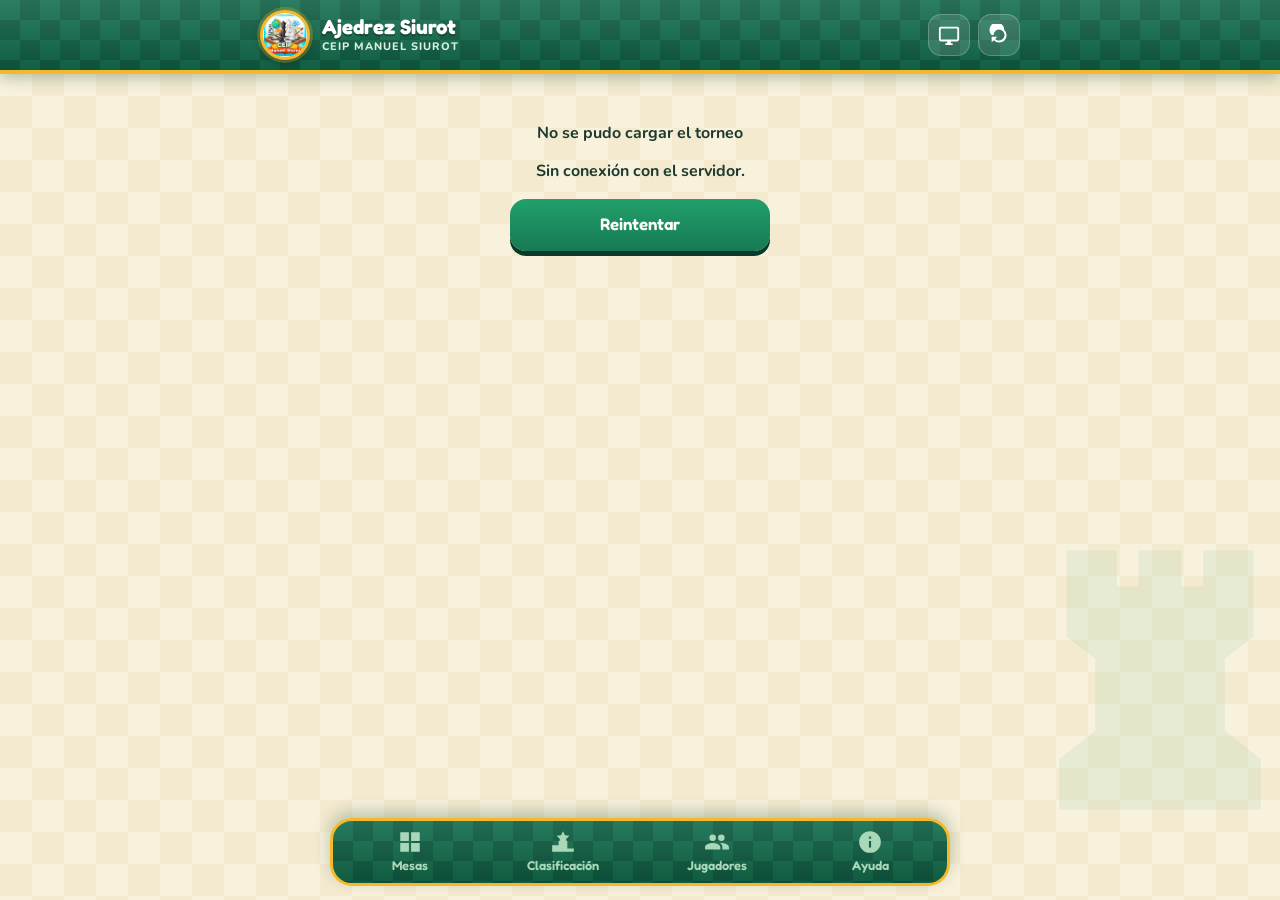
<file: index.html>
<!DOCTYPE html>
<html lang="es">
<head>
<meta charset="UTF-8">
<meta name="viewport" content="width=device-width, initial-scale=1, viewport-fit=cover">
<title>Torneo de ajedrez · CEIP Manuel Siurot</title>
<meta name="description" content="Sigue en directo el torneo de ajedrez del CEIP Manuel Siurot: mesas, resultados y clasificación.">
<meta name="theme-color" content="#0f5a40">
<link rel="manifest" href="manifest.json">
<link rel="icon" type="image/png" href="iconos/favicon.png">
<link rel="apple-touch-icon" href="iconos/icon-180.png">
<meta name="apple-mobile-web-app-capable" content="yes">
<meta name="mobile-web-app-capable" content="yes">
<meta name="apple-mobile-web-app-title" content="Ajedrez Siurot">
<link rel="stylesheet" href="estilo.css">
<style>
  .error-caja { text-align: center; padding: 30px 10px; }
  .anterior { display: flex; align-items: center; gap: 10px; background: var(--crema); border: 2px dashed var(--oro-osc); border-radius: 16px; padding: 10px 14px; margin: 0 0 14px; font-weight: 800; }
  .anterior a { margin-left: auto; color: var(--v2); font-family: var(--titulo); font-weight: 700; }
</style>
</head>
<body>

<header class="cab">
  <div class="cab-fila">
    <img src="iconos/icon-192.png" alt="Logotipo del CEIP Manuel Siurot" width="50" height="50">
    <div>
      <h1>Ajedrez Siurot</h1>
      <p>CEIP Manuel Siurot</p>
    </div>
    <div class="cab-acc">
      <a class="btn-ico" id="btn-tv" href="pantalla.html" aria-label="Abrir en pantalla grande" title="Pantalla grande"></a>
      <button class="btn-ico" id="btn-recargar" aria-label="Actualizar datos"></button>
      <button class="btn-ico" data-instalar hidden aria-label="Instalar la app"></button>
    </div>
  </div>
</header>

<main class="contenido" id="vista" aria-live="polite">
  <div class="cargando"><div class="peon-caja"></div>Cargando el torneo…</div>
</main>

<nav class="nav" aria-label="Secciones">
  <button data-tab="mesas"></button>
  <button data-tab="clasif"></button>
  <button data-tab="jugadores"></button>
  <button data-tab="info"></button>
</nav>

<script src="comun.js"></script>
<script>
(function () {
  'use strict';
  const { $, $$, esc, I } = Siurot;
  const S = Siurot;

  let db = null, tab = 'mesas', ronda = 0, busca = '', sigue = 0, offline = false, ultimaCarga = 0, primera = true;
  try { sigue = parseInt(localStorage.getItem('siurot_sigue') || '0', 10) || 0; } catch (e) { sigue = 0; }

  const norm = (s) => String(s).toLowerCase().normalize('NFD').replace(/[̀-ͯ]/g, '');
  const por = () => S.jugadoresPorId(db);

  // iconos fijos
  $('#btn-recargar').innerHTML = I.recargar;
  $('#btn-tv').innerHTML = I.tv;
  const MODO_ARCHIVO = /[?&]archivo=(\d+)/.exec(location.search);
  let hist = null, clasifModo = 'general';
  $('[data-instalar]').innerHTML = I.instalar;
  const etiquetas = { mesas: ['Mesas', I.mesas], clasif: ['Clasificación', I.podio], jugadores: ['Jugadores', I.gente], info: ['Ayuda', I.info] };
  $$('.nav button').forEach((b) => { const e = etiquetas[b.dataset.tab]; b.innerHTML = e[1] + '<span>' + e[0] + '</span>'; });
  $('.peon-caja').innerHTML = I.peon.replace('<svg', '<svg class="peon"');

  // ---------- Vistas ----------
  function aviso() {
    const lineas = [];
    let cls = '', icono = I.campana, titulo = '';
    if (db.finished) {
      const ganador = S.ordenados(db)[0];
      cls = 'fin'; icono = I.corona; titulo = '¡Torneo terminado!';
      lineas.push(`Campeón o campeona: <b>${esc(ganador.name)}</b> con ${S.pts(ganador.points)} puntos.`);
    } else if (db.started) {
      const r = db.currentRound;
      if (db.roundDone) {
        titulo = `Próxima ronda: la ${r + 1}`;
        lineas.push(db.fechas[r + 1] ? `Se juega el <b>${S.fecha(db.fechas[r + 1])}</b>.` : 'La fecha se avisará pronto.');
      } else {
        titulo = `Ronda ${r} en juego`;
        if (db.fechas[r]) lineas.push(`Día de juego: <b>${S.fecha(db.fechas[r])}</b>.`);
        if (db.fechas[r + 1] && r < db.totalRondas) lineas.push(`Siguiente ronda: ${S.fecha(db.fechas[r + 1])}.`);
      }
    }
    if (db.aviso) lineas.push(esc(db.aviso));
    if (!titulo && !lineas.length) return '';
    return `<div class="aviso ${cls}">${icono}<div>${titulo ? `<b>${titulo}</b>` : ''}${lineas.map((l) => `<span>${l}</span>`).join('')}</div></div>`;
  }

  function hero() {
    const r = ronda || db.currentRound;
    const estado = db.finished ? '¡Torneo terminado!' : db.roundDone ? `Ronda ${db.currentRound} completada` : `Se está jugando la ronda ${db.currentRound}`;
    return `<section class="hero"><h2>${esc(db.nombre)}</h2><p>${estado}</p>
      <div class="pills"><span class="pill oro">Ronda ${r} de ${db.totalRondas}</span><span class="pill">${db.players.length} jugadores</span>${db.fechas[r] ? `<span class="pill">${I.cal} ${S.fecha(db.fechas[r])}</span>` : ''}</div>
      <div class="escena">${S.escena()}</div></section>`;
  }

  function vistaMesas() {
    if (!db.started) return vacio('El torneo aún no ha empezado', 'Cuando salgan las primeras mesas las verás aquí.');
    if (!ronda || ronda > db.currentRound) ronda = db.currentRound;
    const p = por();
    let ms = S.partidasRonda(db, ronda);
    const q = norm(busca.trim());
    if (q) ms = ms.filter((m) => [m.player1Id, m.player2Id].some((id) => p[id] && norm(p[id].name).includes(q)));
    let h = hero() + aviso();
    if (sigue && p[sigue]) {
      const m = S.partidasRonda(db, ronda).find((x) => x.player1Id === sigue || x.player2Id === sigue);
      if (m) {
        if (m.player2Id === -1) h += `<div class="mi-partida"><b>${esc(p[sigue].name)}</b><span>Esta ronda descansas y sumas 1 punto.</span></div>`;
        else if (m.player2Id < 0) h += `<div class="mi-partida"><b>${esc(p[sigue].name)}</b><span>Esta ronda no juegas (ausente).</span></div>`;
        else {
          const blancas = m.player1Id === sigue, rival = p[blancas ? m.player2Id : m.player1Id];
          h += `<div class="mi-partida"><b>Mesa ${m.table}</b><span>${esc(p[sigue].name)} juega con ${blancas ? 'blancas' : 'negras'} contra ${esc(rival ? rival.name : '?')}.</span></div>`;
        }
      }
    }
    h += S.pasosHtml(db, ronda);
    h += `<div class="buscar">${I.lupa}<label class="sr" for="q">Buscar tu nombre</label><input id="q" type="search" placeholder="Busca tu nombre para ver tu mesa" value="${esc(busca)}" autocomplete="off"></div>`;
    if (!ms.length) h += `<div class="vacio"><b>Nadie con ese nombre</b>Prueba con otra parte del nombre.</div>`;
    else h += `<div class="lista-mesas">${ms.map((m) => S.mesaHtml(m, p, { sigue })).join('')}</div>`;
    h += `<p class="hora-act">Actualizado ${S.hace(db.updated || ultimaCarga)}${offline ? ' · sin conexión, mostrando la última copia' : ''}</p>`;
    return h;
  }

  function vistaClasif() {
    if (!db.started) return vacio('Todavía no hay clasificación', 'Aparecerá cuando se jueguen las primeras partidas.');
    const seg = [['general', 'General'], ['curso', 'Por curso'], ['clase', 'Por clase'], ['cruzado', 'Cuadro']];
    let h = aviso() + (db.finished ? '' : `<p class="nota" style="margin:0 4px 12px">Clasificación provisional tras ${db.currentRound - (db.roundDone ? 0 : 1)} de ${db.totalRondas} rondas.</p>`);
    h += `<div class="seg" role="group" aria-label="Tipo de clasificación">${seg.map((x) => `<button data-seg="${x[0]}" aria-pressed="${clasifModo === x[0]}">${x[1]}</button>`).join('')}</div>`;
    if (clasifModo === 'general') h += S.clasificacionHtml(db, { sigue }) + S.notaDesempate(db);
    else if (clasifModo === 'cruzado') h += S.cruzadoHtml(db);
    else h += S.categoriasHtml(db, clasifModo, { sigue });
    return h;
  }

  function vistaJugadores() {
    if (!db.players.length) return vacio('No hay jugadores todavía', 'Cuando empiece el torneo aparecerán aquí.');
    const q = norm(busca.trim());
    let lista = db.players.slice().sort((a, b) => a.name.localeCompare(b.name, 'es'));
    if (q) lista = lista.filter((p) => norm(p.name).includes(q));
    let h = `<div class="buscar">${I.lupa}<label class="sr" for="q">Buscar jugador</label><input id="q" type="search" placeholder="Buscar jugador" value="${esc(busca)}" autocomplete="off"></div>`;
    if (!lista.length) return h + `<div class="vacio"><b>Nadie con ese nombre</b>Prueba con otra parte del nombre.</div>`;
    let letra = '';
    lista.forEach((p) => {
      const l = norm(p.name).charAt(0).toUpperCase();
      if (l !== letra) { letra = l; h += `<div class="az"><h3>${l}</h3></div>`; }
      h += `<button class="fila-j ${sigue === p.id ? 'yo' : ''} ${p.retired ? 'ret' : ''}" data-act="jugador" data-id="${p.id}"><span class="pos num">${p.pos}</span><span class="n">${esc(p.name)}${p.retired ? '<small>retirado</small>' : ''}</span><span class="p num">${S.pts(p.points)}</span></button>`;
    });
    return h + `<p class="nota">El número de la izquierda es el puesto en la clasificación. Toca un nombre para ver sus partidas.</p>`;
  }

  function vistaInfo() {
    const seg = sigue && db && por()[sigue] ? `<p>Estás siguiendo a <b>${esc(por()[sigue].name)}</b>. <button class="btn sec peq" id="dejar" style="margin-top:8px">Dejar de seguir</button></p>` : '<p>Toca el nombre de un jugador y pulsa «Seguir» para ver siempre su mesa arriba. Solo se guarda en este dispositivo.</p>';
    const des = S.textoDes(db).map((t) => `<li>${t.charAt(0).toUpperCase() + t.slice(1)}.</li>`).join('');
    let ant = '<p class="ayuda">Cargando…</p>';
    if (hist) ant = hist.length ? `<ul class="lista-hist">${hist.map((x) => `<li><a href="?archivo=${x.n}">${I.corona}<span><b>${esc(x.nombre)}</b><small>${esc(x.fecha)} · ${esc(x.jugadores)} jugadores · ${esc(x.campeon)}</small></span></a></li>`).join('')}</ul>` : '<p class="ayuda">Todavía no hay torneos anteriores guardados.</p>';
    return `
      <details class="panel" open><summary>Cómo funciona</summary><ul>
        <li>Ganar vale 1 punto, empatar (tablas) ½ y perder 0.</li>
        <li>En cada ronda juegas contra alguien con casi los mismos puntos que tú.</li>
        <li>No se repiten rivales.</li>
        <li>Si somos un número impar, alguien descansa esa ronda y suma 1 punto. Nadie descansa dos veces.</li>
        <li>Si faltas un día, esa ronda cuenta 0 puntos y puedes seguir jugando las demás.</li>
      </ul></details>
      <details class="panel"><summary>Blancas y negras</summary>
        <div class="leyenda">${S.chip('B')} Blancas: salen primero</div>
        <div class="leyenda">${S.chip('N')} Negras</div>
        <p>Se reparten lo más justo posible y nadie juega tres veces seguidas con el mismo color.</p></details>
      <details class="panel"><summary>Si hay empate</summary>
        <p>Primero gana quien tiene más puntos. Si siguen empatados, se mira, por este orden:</p><ol style="padding-left:20px;margin:6px 0">${des}</ol></details>
      <details class="panel"><summary>Cuántas rondas se juegan</summary>
        <p>En un torneo suizo no hace falta jugar contra todos. Con ${db.players.length} jugadores, el criterio habitual de la FIDE es jugar al menos <b>${S.rondasFide(db.players.length)} rondas</b>: es lo mínimo para que pueda haber un único ganador con todos los puntos. Más rondas dan una clasificación más justa.</p></details>
      <details class="panel"><summary>Tu jugador</summary>${seg}</details>
      <details class="panel" id="p-ant"><summary>Torneos anteriores</summary>${ant}</details>
      <section class="panel"><h2>Pantalla grande</h2><p>Para proyectar las mesas y la clasificación en la pizarra o en el pasillo.</p>
        <a class="btn" href="pantalla.html" style="text-decoration:none">${I.tv} Abrir pantalla grande</a></section>
      <section class="panel"><h2>Instalar en el móvil</h2>
        <p>Añade el torneo a tu pantalla de inicio y ábrelo como una app.</p>
        <button class="btn" data-instalar hidden>${I.instalar} Instalar la app</button>
        <p data-ios hidden>En iPhone: pulsa el botón Compartir de Safari y elige <b>Añadir a pantalla de inicio</b>.</p>
      </section>`;
  }

  function vacio(t, s) { return `<div class="vacio">${I.peon}<b>${t}</b>${s}</div>`; }

  function pintar() {
    if (db) document.title = db.nombre + ' · CEIP Manuel Siurot';
    $$('.nav button').forEach((b) => b.setAttribute('aria-current', b.dataset.tab === tab ? 'page' : 'false'));
    const v = $('#vista');
    if (!db) return;
    const foco = document.activeElement && document.activeElement.id === 'q';
    const pos = foco ? document.activeElement.selectionStart : 0;
    v.innerHTML = (MODO_ARCHIVO ? `<div class="anterior">${I.carpeta.replace('<svg', '<svg width="22" height="22" fill="currentColor"')}<span>Torneo anterior (solo lectura)</span><a href="index.html">Ver el actual</a></div>` : '') + ({ mesas: vistaMesas, clasif: vistaClasif, jugadores: vistaJugadores, info: vistaInfo })[tab]();
    if (tab === 'info' && !hist && !cargandoHist) cargarHist();
    S.pintarInstalar();
    if (foco) { const q = $('#q'); if (q) { q.focus(); q.setSelectionRange(pos, pos); } }
  }

  let cargandoHist = false;
  async function cargarHist() {
    cargandoHist = true;
    try { hist = await S.api.historial(); } catch (e) { hist = []; }
    cargandoHist = false;
    if (tab === 'info') { const d = $('#p-ant'); const abierto = d && d.open; pintar(); const n = $('#p-ant'); if (n && abierto) n.open = true; }
  }

  function irA(t, desdeAtras) {
    if (t === tab) return;
    tab = t; busca = '';
    if (!desdeAtras) S.nav.pestana(t);
    pintar(); window.scrollTo(0, 0);
  }

  // ---------- Ficha de jugador ----------
  function abrirFicha(id) {
    const p = por()[id]; if (!p) return;
    const siguiendo = sigue === id;
    const caja = S.hoja(S.fichaHtml(db, p, `<div class="btns"><button class="btn ${siguiendo ? 'sec' : 'cinta'}" data-r="seguir">${siguiendo ? 'Dejar de seguir' : 'Seguir a este jugador'}</button><button class="btn sec" data-r="x">Cerrar</button></div>`));
    caja.addEventListener('click', (e) => {
      const b = e.target.closest('[data-r]'); if (!b) return;
      if (b.dataset.r === 'seguir') {
        sigue = siguiendo ? 0 : id;
        try { localStorage.setItem('siurot_sigue', String(sigue)); } catch (x) { /* ignorar */ }
        S.toast(siguiendo ? 'Ya no sigues a ' + p.name : 'Siguiendo a ' + p.name, 'ok');
        pintar();
      }
      S.cerrarHoja();
    });
  }

  // ---------- Eventos ----------
  document.addEventListener('click', (e) => {
    const nav = e.target.closest('.nav [data-tab]'); if (nav) { irA(nav.dataset.tab); return; }
    const a = e.target.closest('[data-act="jugador"]'); if (a && a.dataset.id) { abrirFicha(parseInt(a.dataset.id, 10)); return; }
    const sg = e.target.closest('[data-seg]'); if (sg) { clasifModo = sg.dataset.seg; pintar(); return; }
    const r = e.target.closest('.paso[data-ronda]'); if (r && !r.disabled) { ronda = parseInt(r.dataset.ronda, 10); pintar(); return; }
    if (e.target.closest('#dejar')) { sigue = 0; try { localStorage.removeItem('siurot_sigue'); } catch (x) { /* */ } pintar(); S.toast('Ya no sigues a nadie'); return; }
    if (e.target.closest('#btn-recargar')) cargar(false);
    if (e.target.closest('#reintentar')) cargar(false);
  });
  document.addEventListener('input', (e) => { if (e.target.id === 'q') { busca = e.target.value; pintar(); } });

  // ---------- Carga de datos ----------
  let cargando = false;
  async function cargar(silencio) {
    if (cargando) return; cargando = true;
    const btn = $('#btn-recargar'); btn.disabled = true;
    try {
      const nuevo = MODO_ARCHIVO ? await S.api.archivo(MODO_ARCHIVO[1]) : await S.api.leer();
      db = nuevo; offline = false; ultimaCarga = Date.now(); if (!MODO_ARCHIVO) S.cache.guardar(db);
      if (primera) { primera = false; if (db.finished || MODO_ARCHIVO) { tab = 'clasif'; history.replaceState({ tab: tab }, ''); if (!MODO_ARCHIVO && !sessionStorage.getItem('confeti')) { sessionStorage.setItem('confeti', '1'); S.confeti(); } } }
      pintar();
      if (!silencio) S.toast('Datos al día', 'ok');
    } catch (e) {
      if (db) { offline = true; pintar(); if (!silencio) S.toast(e.message, 'mal'); }
      else $('#vista').innerHTML = `<div class="error-caja"><b>No se pudo cargar el torneo</b><p>${esc(e.message)}</p><button class="btn" id="reintentar" style="max-width:260px;margin:0 auto">Reintentar</button></div>`;
    } finally { cargando = false; btn.disabled = false; }
  }

  // primero lo último que se vio (sin conexión), luego datos frescos
  const guardado = MODO_ARCHIVO ? null : S.cache.leer();
  if (guardado && guardado.db) { db = guardado.db; offline = true; ultimaCarga = guardado.t; if (db.finished) tab = 'clasif'; pintar(); }
  S.nav.iniciar(tab, (t, atras) => irA(t, atras));
  cargar(true);
  if (!MODO_ARCHIVO) setInterval(() => { if (!document.hidden) cargar(true); }, 60000);
  document.addEventListener('visibilitychange', () => { if (!MODO_ARCHIVO && !document.hidden && Date.now() - ultimaCarga > 30000) cargar(true); });
})();
</script>
</body>
</html>
</file>
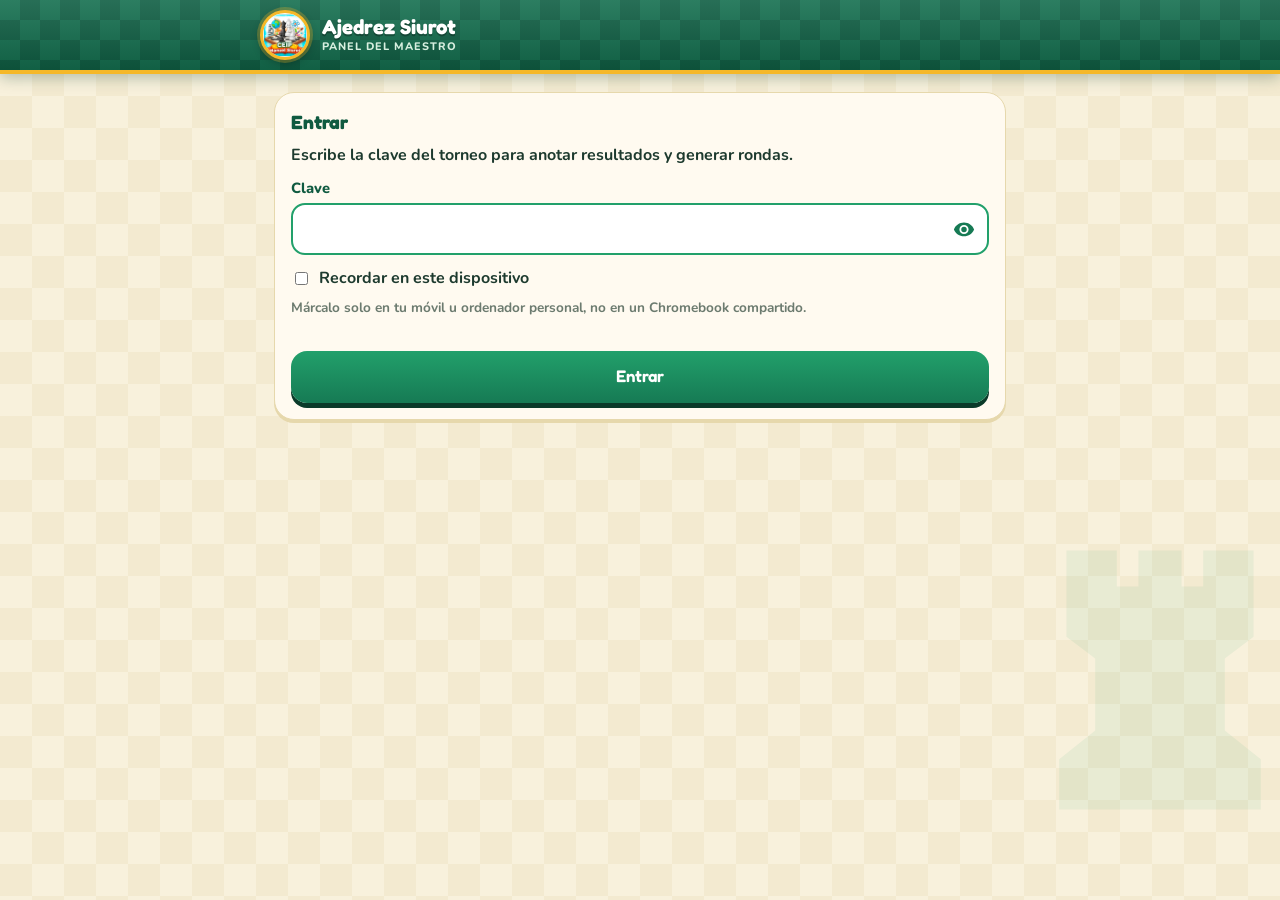
<file: admin.html>
<!DOCTYPE html>
<html lang="es">
<head>
<meta charset="UTF-8">
<meta name="viewport" content="width=device-width, initial-scale=1, viewport-fit=cover">
<title>Panel del torneo · Ajedrez Siurot</title>
<meta name="robots" content="noindex, nofollow">
<meta name="theme-color" content="#0f5a40">
<link rel="manifest" href="manifest-admin.json">
<link rel="icon" type="image/png" href="iconos/favicon.png">
<link rel="apple-touch-icon" href="iconos/icon-180.png">
<meta name="apple-mobile-web-app-capable" content="yes">
<meta name="mobile-web-app-capable" content="yes">
<meta name="apple-mobile-web-app-title" content="Torneo Siurot">
<link rel="stylesheet" href="estilo.css">
</head>
<body class="admin">

<header class="cab">
  <div class="cab-fila">
    <img src="iconos/icon-192.png" alt="" width="50" height="50">
    <div>
      <h1>Ajedrez Siurot</h1>
      <p>Panel del maestro</p>
    </div>
    <div class="cab-acc">
      <button class="btn-ico" id="btn-recargar" aria-label="Actualizar datos" hidden></button>
      <button class="btn-ico" data-instalar hidden aria-label="Instalar la app"></button>
    </div>
  </div>
</header>

<section id="login" class="contenido">
  <div class="panel">
    <h2>Entrar</h2>
    <p>Escribe la clave del torneo para anotar resultados y generar rondas.</p>
    <label class="etq" for="clave">Clave</label>
    <div class="clave">
      <input id="clave" class="campo" type="password" autocomplete="current-password" autocapitalize="off" spellcheck="false">
      <button type="button" class="btn-ico" id="ver-clave" aria-label="Mostrar la clave" aria-pressed="false"></button>
    </div>
    <label class="leyenda" style="margin-top:12px"><input type="checkbox" id="recordar"> Recordar en este dispositivo</label>
    <p class="ayuda">Márcalo solo en tu móvil u ordenador personal, no en un Chromebook compartido.</p>
    <p class="error-txt" id="login-error" role="alert"></p>
    <button class="btn" id="entrar">Entrar</button>
  </div>
</section>

<div id="app" hidden>
  <main class="contenido" id="vista" aria-live="polite"></main>
  <div class="barra-gen" id="barra" hidden></div>
  <nav class="nav" aria-label="Secciones">
    <button data-tab="mesas"></button>
    <button data-tab="clasif"></button>
    <button data-tab="jugadores"></button>
    <button data-tab="torneo"></button>
  </nav>
</div>

<div id="zona-imprimir"></div>
<input type="file" id="file-restore" accept=".json,application/json" hidden>

<script src="comun.js"></script>
<script>
(function () {
  'use strict';
  const S = Siurot;
  const { $, $$, esc, I } = S;

  let clave = '', db = null, tab = 'mesas', ronda = 0, busca = '', generando = false;
  const guardado = {};          // estado de guardado por mesa: 'guardando' | 'error'
  const cola = [];              // resultados pendientes de enviar
  let enCurso = false;
  const form = { nombre: '', clase: '', jugadores: '', rondas: '', fecha: '' };   // formulario "Nuevo torneo"
  let insc = null, inscErr = '', cargandoI = false;   // jugadores apuntados (se guardan en la hoja hasta crear el torneo)
  let aviso = null;             // texto del aviso en edición

  const norm = (s) => String(s).toLowerCase().normalize('NFD').replace(/[̀-ͯ]/g, '');
  const por = () => S.jugadoresPorId(db);
  const maxRondas = S.maxRondas, sugeridas = S.rondasFide;
  const PRESETS = [
    ['directo,bh1,bh,sb,vict', 'Recomendado', 'Enfrentamiento directo → Buchholz sin el peor → Buchholz → Sonneborn-Berger → victorias'],
    ['bh,vict', 'Sencillo', 'Buchholz → victorias (como al principio)'],
    ['vict,bh1,bh,sb', 'Premia ganar', 'Victorias → Buchholz sin el peor → Buchholz → Sonneborn-Berger'],
    ['sb,bh,vict', 'Sonneborn-Berger', 'Sonneborn-Berger → Buchholz → victorias'],
    ['prog,bh1,bh,vict', 'Progresivo', 'Puntuación progresiva → Buchholz sin el peor → Buchholz → victorias']
  ];

  $('#btn-recargar').innerHTML = I.recargar;
  $('[data-instalar]').innerHTML = I.instalar;
  $('#ver-clave').innerHTML = I.ojo;
  $('#file-restore').addEventListener('change', restaurarArchivo);
  const etq = { mesas: ['Mesas', I.mesas], clasif: ['Clasificación', I.podio], jugadores: ['Jugadores', I.gente], torneo: ['Torneo', I.ajustes] };
  $$('.nav button').forEach((b) => { const e = etq[b.dataset.tab]; b.innerHTML = e[1] + '<span>' + e[0] + '</span>'; });

  // ---------- Entrada ----------
  $('#ver-clave').addEventListener('click', () => {
    const i = $('#clave'), ver = i.type === 'password';
    i.type = ver ? 'text' : 'password';
    $('#ver-clave').innerHTML = ver ? I.ojoNo : I.ojo;
    $('#ver-clave').setAttribute('aria-pressed', String(ver));
    $('#ver-clave').setAttribute('aria-label', ver ? 'Ocultar la clave' : 'Mostrar la clave');
  });
  $('#clave').addEventListener('keydown', (e) => { if (e.key === 'Enter') entrar(); });
  $('#entrar').addEventListener('click', () => entrar());

  async function entrar(silencioso, claveGuardada) {
    const k = claveGuardada || $('#clave').value;
    const err = $('#login-error'); err.textContent = '';
    if (!k) { err.textContent = 'Escribe la clave.'; return; }
    const btn = $('#entrar'); btn.disabled = true; btn.textContent = 'Comprobando…';
    try {
      await S.api.enviar({ action: 'login', key: k });
      clave = k;
      try {
        if ($('#recordar').checked) localStorage.setItem('siurot_clave', k);
        sessionStorage.setItem('siurot_clave', k);
      } catch (e) { /* sin almacenamiento */ }
      $('#clave').value = '';
      mostrarApp();
      await cargar(true);
    } catch (e) {
      if (silencioso) { try { localStorage.removeItem('siurot_clave'); sessionStorage.removeItem('siurot_clave'); } catch (x) { /* */ } }
      else err.textContent = e.message;
    } finally { btn.disabled = false; btn.textContent = 'Entrar'; }
  }
  function mostrarApp() {
    $('#login').hidden = true; $('#app').hidden = false; $('#btn-recargar').hidden = false;
    S.nav.iniciar(tab, (t, atras) => irA(t, atras));
    pintar();
  }
  function salir() {
    try { localStorage.removeItem('siurot_clave'); sessionStorage.removeItem('siurot_clave'); } catch (e) { /* */ }
    location.reload();
  }

  // ---------- Datos ----------
  async function cargar(silencio) {
    try {
      db = await S.api.leer();
      if (!form.rondas) form.rondas = '';
      pintar();
      if (!silencio) S.toast('Datos al día', 'ok');
    } catch (e) { S.toast(e.message, 'mal'); }
  }
  function aplicar(res) { if (res && res.db) { db = res.db; } }

  // ---------- Guardado de resultados (cola, uno a uno) ----------
  function encolar(r, t, v) {
    guardado[r + '_' + t] = 'guardando';
    cola.push({ r, t, v });
    procesar();
  }
  async function procesar() {
    if (enCurso) return;
    enCurso = true;
    let fallo = false;
    while (cola.length) {
      const it = cola[0], k = it.r + '_' + it.t;
      try {
        await S.api.enviar({ action: 'setResult', key: clave, round: it.r, table: it.t, result: it.v });
        if (!cola.some((x, i) => i > 0 && x.r === it.r && x.t === it.t)) delete guardado[k];
      } catch (e) { guardado[k] = 'error'; fallo = true; S.toast(e.message, 'mal'); }
      cola.shift();
      if (tab === 'mesas') pintarMesas();
    }
    enCurso = false;
    if (!fallo) await cargar(true);
    else pintar();
  }

  // ---------- Vistas ----------
  function vacio(t, s) { return `<div class="vacio">${I.peon}<b>${t}</b>${s}</div>`; }

  function vistaMesas() {
    if (!db.started) return vacio('No hay torneo en marcha', 'Ve a la pestaña Torneo para apuntar a los jugadores y crearlo.');
    if (!ronda || ronda > db.currentRound) ronda = db.currentRound;
    const p = por();
    const ms = S.partidasRonda(db, ronda);
    const f = db.fechas[ronda] ? ` · ${S.fecha(db.fechas[ronda])}` : '';
    const antigua = ronda < db.currentRound ? `<div class="aviso"><svg viewBox="0 0 24 24"><path d="M1 21h22L12 2zm12-3h-2v-2h2zm0-4h-2v-4h2z"/></svg><div><b>Ronda anterior</b><span>Si cambias un resultado, la clasificación se recalcula, pero las mesas que ya se sortearon no cambian.</span></div></div>` : '';
    const ausentes = (db.ausentes || []).length && ronda === db.currentRound && db.roundDone ? `<p class="nota" style="margin:0 4px 10px">Ausentes en la próxima ronda: <b>${db.ausentes.map((a) => esc((p[a.id] || {}).name || '?')).join(', ')}</b></p>` : '';
    return `${antigua}${S.pasosHtml(db, ronda)}${ausentes}<p class="nota" style="margin:0 4px 12px">Toca el lado del ganador (se guarda solo). Toca otra vez para borrar. El ½ del centro es tablas. Con ⋯ marcas incomparecencias.${f ? '<br>Ronda ' + ronda + f : ''}</p>
      <div class="lista-mesas">${ms.map((m) => S.mesaHtml(m, p, { admin: true, guardado })).join('')}</div>`;
  }
  function pintarMesas() { if (tab === 'mesas' && db) { const sy = window.scrollY; $('#vista').innerHTML = vistaMesas(); window.scrollTo(0, sy); barra(); } }

  function barra() {
    const b = $('#barra');
    if (tab !== 'mesas' || !db || !db.started || ronda !== db.currentRound) { b.hidden = true; document.body.classList.add('sin-barra'); return; }
    const ms = S.partidasRonda(db, db.currentRound).filter((m) => m.player2Id > 0);
    const hechos = ms.filter((m) => m.result).length, pend = ms.length - hechos;
    const guardando = cola.length > 0 || enCurso;
    let boton;
    if (generando) boton = '<button class="btn" disabled>Generando…</button>';
    else if (db.currentRound >= db.totalRondas && pend === 0) boton = `<button class="btn cinta" data-act="fin">${I.corona} Torneo terminado: ver clasificación</button>`;
    else if (pend > 0) boton = `<button class="btn" disabled>Faltan ${pend} resultado${pend === 1 ? '' : 's'}</button>`;
    else if (guardando) boton = '<button class="btn" disabled>Guardando…</button>';
    else boton = `<button class="btn cinta" data-act="generar">Generar ronda ${db.currentRound + 1} de ${db.totalRondas}</button>`;
    b.innerHTML = `<div><p>Ronda ${db.currentRound}: ${hechos} de ${ms.length} resultados</p><div class="progreso"><i style="width:${ms.length ? Math.round(hechos * 100 / ms.length) : 0}%"></i></div>${boton}</div>`;
    b.hidden = false; document.body.classList.remove('sin-barra');
  }

  let clasifModo = 'general';
  function vistaClasif() {
    if (!db.started) return vacio('Todavía no hay clasificación', 'Crea un torneo para empezar.');
    const seg = [['general', 'General'], ['curso', 'Por curso'], ['clase', 'Por clase'], ['cruzado', 'Cuadro']];
    let h = `<div class="seg" role="group">${seg.map((x) => `<button data-seg="${x[0]}" aria-pressed="${clasifModo === x[0]}">${x[1]}</button>`).join('')}</div>`;
    if (clasifModo === 'general') h += S.clasificacionHtml(db, {}) + S.notaDesempate(db);
    else if (clasifModo === 'cruzado') h += S.cruzadoHtml(db);
    else h += S.categoriasHtml(db, clasifModo, {});
    return h + `<div class="btns"><button class="btn sec" data-act="imprimir-clasif">${I.imprimir} Imprimir la clasificación</button></div>`;
  }

  function vistaJugadores() {
    if (!db.players.length) return vacio('No hay jugadores', 'Crea un torneo desde la pestaña Torneo.');
    const q = norm(busca.trim());
    let lista = db.players.slice().sort((a, b) => a.name.localeCompare(b.name, 'es'));
    if (q) lista = lista.filter((x) => norm(x.name).includes(q));
    let h = `<div class="buscar">${I.lupa}<label class="sr" for="q">Buscar jugador</label><input id="q" type="search" placeholder="Buscar jugador" value="${esc(busca)}" autocomplete="off"></div>`;
    const aus0 = {}; (db.ausentes || []).forEach((a) => { aus0[a.id] = a.tipo; });
    lista.forEach((x) => { h += `<button class="fila-j ${x.retired ? 'ret' : ''}" data-act="jugador" data-id="${x.id}"><span class="pos num">${x.pos}</span><span class="n">${esc(x.name)}${x.retired ? '<small>retirado</small>' : aus0[x.id] ? '<small>ausente en la próxima ronda' + (aus0[x.id] === 'medio' ? ' (+½)' : '') + '</small>' : ''}</span><span class="p num">${S.pts(x.points)}</span></button>`; });
    return `<div class="btns" style="margin:0 0 14px"><button class="btn cinta" data-act="alta">${I.mas} Añadir un jugador nuevo</button></div>` + h + '<p class="nota">Toca un jugador para ver sus partidas, marcarlo ausente, o retirarlo del torneo (por ejemplo, si se marcha del colegio).</p>';
  }

  async function cargarInsc() {
    cargandoI = true; inscErr = '';
    try { const r = await S.api.enviar({ action: 'getInscritos', key: clave }); insc = r.inscritos || []; }
    catch (e) { inscErr = e.message; }
    cargandoI = false;
    if (tab === 'torneo') pintar();
  }
  function inscripcionHtml(hay) {
    if (insc === null) {
      if (!cargandoI && !inscErr) cargarInsc();
      return `<section class="panel"><h2>Jugadores apuntados</h2>${inscErr ? `<p class="ayuda">No se pudo cargar la lista: ${esc(inscErr)}</p><div class="btns"><button class="btn sec" data-act="reintentar-insc">Reintentar</button></div>` : '<p class="ayuda">Cargando la lista…</p>'}</section>`;
    }
    const grupos = {};
    insc.forEach((n) => { const c = S.curso(n); const k = c ? c.clase : 'Sin clase'; (grupos[k] = grupos[k] || []).push(n); });
    const claves = Object.keys(grupos).sort((x, y) => x === 'Sin clase' ? 1 : y === 'Sin clase' ? -1 : x.localeCompare(y, 'es', { numeric: true }));
    const lista = claves.length
      ? claves.map((k) => `<h3 class="cat-insc">${esc(k)} <span class="num">· ${grupos[k].length}</span></h3><ul class="lista-insc">${grupos[k].map((n) => `<li><span>${esc(n)}</span><button class="quitar" data-act="quitar-insc" data-n="${esc(n)}" aria-label="Quitar a ${esc(n)}">×</button></li>`).join('')}</ul>`).join('')
      : '<p class="ayuda">Todavía no hay nadie apuntado.</p>';
    return `<section class="panel"><h2>${hay ? 'Apuntar para el próximo torneo' : 'Apuntar jugadores'}</h2>
      <p class="ayuda" style="margin:0 0 6px">Ve clase por clase. La lista se guarda en tu hoja y no empieza nada hasta que pulses «Crear torneo».</p>
      <label class="etq" for="f-clase">Clase (opcional; se añade a cada nombre)</label><input id="f-clase" class="campo" maxlength="12" placeholder="4ºA" value="${esc(form.clase)}">
      <label class="etq" for="f-jug">Quién juega (uno por línea)</label>
      <textarea id="f-jug" class="campo" style="min-height:130px" placeholder="Ana&#10;Luis&#10;Marta">${esc(form.jugadores)}</textarea>
      <div class="btns"><button class="btn" data-act="apuntar">Apuntar a la lista</button></div></section>
      <section class="panel"><h2>Apuntados · <span class="num">${insc.length}</span></h2>${lista}
      ${insc.length ? '<div class="btns"><button class="btn sec" data-act="vaciar-insc">Vaciar la lista</button></div>' : ''}</section>`;
  }
  let histAdmin = null, cargandoH = false;
  async function cargarHistAdmin() {
    cargandoH = true;
    try { histAdmin = await S.api.historial(); } catch (e) { histAdmin = []; }
    cargandoH = false;
    if (tab === 'torneo') pintar();
  }
  function selRondas(n) {
    if (n < 4) return '<option value="">Escribe al menos 4 jugadores</option>';
    return ['<option value="">Recomendado (FIDE): ' + sugeridas(n) + ' rondas</option>'].concat(S.opcionesRondas(n).map((o) => `<option value="${o.r}" ${String(o.r) === form.rondas ? 'selected' : ''}>${o.r} rondas · ${o.txt}</option>`)).join('');
  }

  function vistaTorneo() {
    const hay = db && db.started;
    const n = db ? db.players.length : 0;
    let h = '';
    if (hay) {
      h += `<section class="panel"><h2>Días de juego</h2><p class="ayuda" style="margin:0 0 6px">Las familias ven la fecha de cada ronda y el aviso de «próxima ronda».</p>`;
      for (let r = 1; r <= db.totalRondas; r++) h += `<div class="fila-ronda"><b>Ronda ${r}</b><input class="campo" type="date" data-fecha="${r}" value="${esc(db.fechas[r] || '')}" aria-label="Fecha de la ronda ${r}"></div>`;
      h += '</section>';
      const max = maxRondas(n), min = Math.max(db.currentRound, 1);
      h += `<section class="panel"><h2>Número de rondas</h2>
        <p class="ayuda" style="margin:0 0 4px">Con ${n} jugadores, la FIDE recomienda al menos <b>${sugeridas(n)} rondas</b> (⌈log₂ ${n}⌉): es lo mínimo para que pueda haber un único ganador con todos los puntos. Con más rondas la clasificación es más fiable, pero hacen falta más días de recreo.</p>
        <div class="opciones">${S.opcionesRondas(n).map((o) => `<button class="opcion" data-act="rondas" data-r="${o.r}" aria-pressed="${db.totalRondas === o.r}" ${o.r < min ? 'disabled' : ''}><b>${o.r}</b><span>${o.txt}<small>${o.r} recreos</small></span></button>`).join('')}</div>
        <div class="paso-num"><button data-act="menos" ${db.totalRondas <= min ? 'disabled' : ''} aria-label="Una ronda menos">−</button><b class="num">${db.totalRondas}</b><button data-act="mas" ${db.totalRondas >= max ? 'disabled' : ''} aria-label="Una ronda más">+</button></div>
        <p class="ayuda" style="text-align:center">Permitido: de ${min} a ${max} rondas.</p></section>`;
      const act = (db.desempates || []).join(',');
      h += `<section class="panel"><h2>Desempates</h2><p class="ayuda" style="margin:0 0 4px">Si dos jugadores tienen los mismos puntos, se decide por este orden.</p>
        <div class="opciones">${PRESETS.map((x) => `<button class="opcion" data-act="desemp" data-l="${x[0]}" aria-pressed="${act === x[0]}"><span>${x[1]}<small>${x[2]}</small></span></button>`).join('')}</div></section>`;
      if (aviso === null) aviso = db.aviso || '';
      h += `<section class="panel"><h2>Aviso para las familias</h2><label class="etq" for="aviso">Mensaje (aparece arriba en la web)</label>
        <textarea id="aviso" class="campo" maxlength="300" placeholder="Ej.: Mañana jugamos la ronda 3 en el patio, a la hora del recreo.">${esc(aviso)}</textarea>
        <div class="btns"><button class="btn" data-act="guardar-aviso">Guardar aviso</button></div></section>`;
      h += `<section class="panel"><h2>Imprimir y guardar</h2><p class="ayuda" style="margin:0 0 6px">Imprimir abre el cuadro de Chrome; también puedes elegir «Guardar como PDF».</p>
        <div class="btns"><button class="btn sec" data-act="imprimir-mesas">${I.imprimir} Mesas de la ronda ${ronda || db.currentRound}</button><button class="btn sec" data-act="imprimir-clasif">${I.imprimir} Clasificación</button>
        <button class="btn sec" data-act="excel">${I.descarga} Descargar para Excel (.csv)</button>
        <button class="btn sec" data-act="copia">${I.descarga} Guardar copia de seguridad</button>
        <button class="btn sec" data-act="restaurar">${I.subir} Restaurar una copia…</button></div></section>`;
      if (histAdmin === null && !cargandoH) cargarHistAdmin();
      h += `<section class="panel"><h2>Torneos anteriores</h2>${histAdmin === null ? '<p class="ayuda">Cargando…</p>' : histAdmin.length ? `<ul class="lista-hist">${histAdmin.map((x) => `<li><a href="index.html?archivo=${x.n}">${I.corona}<span><b>${esc(x.nombre)}</b><small>${esc(x.fecha)} · ${esc(x.jugadores)} jugadores · ${esc(x.campeon)}</small></span></a></li>`).join('')}</ul>` : '<p class="ayuda">Aún no hay ninguno.</p>'}
        <p class="ayuda">Al crear un torneo nuevo, el anterior se guarda solo aquí (los 30 últimos).</p></section>`;
      if (db.currentRound > 1) h += `<section class="panel"><h2>Me he equivocado</h2><p>Si generaste una ronda por error, puedes deshacer la última (la ronda ${db.currentRound}) y sus resultados. Para corregir un resultado de una ronda anterior, ve a Mesas, elige esa ronda y cámbialo.</p><div class="btns"><button class="btn sec" data-act="deshacer">Deshacer la ronda ${db.currentRound}</button></div></section>`;
      else h += `<section class="panel"><h2>¿Faltan jugadores por apuntar?</h2><p>Estás en la ronda 1. Puedes volver a la inscripción: las mesas de la ronda 1 se borran, los ${db.players.filter((x) => !x.retired).length} jugadores pasan a la lista de apuntados y puedes seguir añadiendo clases. El sorteo se hace de nuevo cuando pulses «Crear torneo».</p><div class="btns"><button class="btn sec" data-act="reabrir-insc">Volver a la inscripción</button></div></section>`;
    }
    const lineas = insc ? insc.length : 0;
    h += inscripcionHtml(hay);
    h += `<section class="panel"><h2>${hay ? 'Empezar un torneo nuevo' : 'Crear el torneo'}</h2>
      ${hay ? '<p class="ayuda" style="margin:0 0 6px">El torneo actual se guarda en «Torneos anteriores» antes de empezar el nuevo.</p>' : ''}
      <label class="etq" for="f-nombre">Nombre del torneo</label><input id="f-nombre" class="campo" maxlength="60" placeholder="Torneo de ajedrez del recreo" value="${esc(form.nombre)}">
      <p class="ayuda" id="f-cuenta">${lineas} jugador${lineas === 1 ? '' : 'es'} apuntado${lineas === 1 ? '' : 's'}${lineas >= 4 ? ' · rondas recomendadas (FIDE): ' + sugeridas(lineas) : ' · hacen falta al menos 4'}.</p>
      <label class="etq" for="f-rondas">Número de rondas</label><select id="f-rondas" class="campo">${selRondas(lineas)}</select>
      <label class="etq" for="f-fecha">Día de la ronda 1 (opcional)</label><input id="f-fecha" class="campo" type="date" value="${esc(form.fecha)}">
      <div class="btns"><button class="btn cinta" data-act="crear">${hay ? 'Guardar el anterior y crear el torneo nuevo' : 'Crear torneo y sortear la ronda 1'}</button></div></section>`;
    h += `<section class="panel"><h2>Sesión</h2><div class="btns"><button class="btn sec" data-act="salir">Cerrar sesión</button></div>
      <p class="ayuda"><a class="enlace" href="?diag">Comprobar que la app está bien instalada</a></p>
      <button class="btn" data-instalar hidden style="margin-top:8px">${I.instalar} Instalar el panel en este dispositivo</button>
      <p data-ios hidden class="ayuda">En iPhone: botón Compartir de Safari → <b>Añadir a pantalla de inicio</b>.</p></section>`;
    return h;
  }

  function pintar() {
    if (!db) return;
    $$('.nav button').forEach((b) => b.setAttribute('aria-current', b.dataset.tab === tab ? 'page' : 'false'));
    const foco = document.activeElement && document.activeElement.id === 'q';
    const pos = foco ? document.activeElement.selectionStart : 0;
    $('#vista').innerHTML = ({ mesas: vistaMesas, clasif: vistaClasif, jugadores: vistaJugadores, torneo: vistaTorneo })[tab]();
    S.pintarInstalar(); barra();
    if (foco) { const q = $('#q'); if (q) { q.focus(); q.setSelectionRange(pos, pos); } }
  }
  function irA(t, atras) {
    if (t === tab) return;
    tab = t; busca = '';
    if (!atras) S.nav.pestana(t);
    pintar(); window.scrollTo(0, 0);
  }

  // ---------- Acciones ----------
  function fichaJugador(id) {
    const x = por()[id]; if (!x) return;
    const quedan = db.started && db.currentRound < db.totalRondas && !x.retired;
    const actual = ((db.ausentes || []).find((a) => a.id === id) || {}).tipo || '';
    const opc = (v, t, sub) => `<button class="opcion" data-r="aus:${v}" aria-pressed="${actual === v}"><span>${t}<small>${sub}</small></span></button>`;
    const aus = quedan ? `<h3 style="margin:6px 0 0;font-size:1.05rem">Próxima ronda (la ${db.currentRound + 1})</h3><div class="opciones" style="margin:6px 0 12px">${opc('', 'Juega', 'Se le empareja con normalidad')}${opc('cero', 'Ausente · 0 puntos', 'No juega esa ronda')}${opc('medio', 'Ausente · ½ punto', 'Falta justificada (permiso, excursión…)')}</div>` : '';
    const caja = S.hoja(S.fichaHtml(db, x, `${aus}<p class="ayuda">${x.retired ? 'Está retirado: no se le empareja en las próximas rondas.' : 'Si se retira, no se le emparejará más; sus puntos y partidas se conservan.'}</p>
      <div class="btns"><button class="btn ${x.retired ? '' : 'mal'}" data-r="ret">${x.retired ? 'Reincorporar al torneo' : 'Retirar del torneo'}</button><button class="btn sec" data-r="x">Cerrar</button></div>`));
    caja.addEventListener('click', async (e) => {
      const b = e.target.closest('[data-r]'); if (!b) return;
      const r = b.dataset.r;
      if (r.indexOf('aus:') === 0) {
        if (await enviar({ action: 'setAusente', id, value: r.slice(4) }, r.slice(4) ? 'Marcado como ausente en la próxima ronda' : 'Jugará la próxima ronda')) { pintar(); S.cerrarHoja(); }
        return;
      }
      if (r !== 'ret') { S.cerrarHoja(); return; }
      if (!x.retired) {
        const ok = await S.confirmar({ titulo: `¿Retirar a ${x.name}?`, texto: 'No se le emparejará en las próximas rondas.', ok: 'Retirar', peligro: true });
        if (!ok) return;
      }
      try { aplicar(await S.api.enviar({ action: 'setRetirado', key: clave, id, value: !x.retired })); pintar(); S.toast(x.retired ? 'Reincorporado' : 'Retirado', 'ok'); S.cerrarHoja(); }
      catch (err) { S.toast(err.message, 'mal'); }
    });
  }

  function fijarResultado(r, t, v) {
    const m = db.matches.find((x) => x.round === r && x.table === t); if (!m) return;
    m.result = v; encolar(r, t, v); pintarMesas();
  }
  function opcionesMesa(r, t) {
    const m = db.matches.find((x) => x.round === r && x.table === t), p = por(); if (!m || m.player2Id <= 0) return;
    const b = p[m.player1Id].name, n = p[m.player2Id].name;
    const o = (v, ttl, sub) => `<button class="opcion" data-v="${v}" aria-pressed="${m.result === v}"><span>${ttl}<small>${sub}</small></span></button>`;
    const caja = S.hoja(`<div class="asa"></div><h2>Mesa ${t} · ronda ${r}</h2><p class="sub">${esc(b)} (blancas) contra ${esc(n)} (negras)</p>
      <div class="opciones">${o('1-0', 'Gana ' + esc(b), 'Partida jugada')}${o('0-1', 'Gana ' + esc(n), 'Partida jugada')}${o('1/2-1/2', 'Tablas', '½ punto para cada uno')}
      ${o('1-0F', 'No se presenta ' + esc(n), 'Gana ' + esc(b) + ' por incomparecencia')}${o('0-1F', 'No se presenta ' + esc(b), 'Gana ' + esc(n) + ' por incomparecencia')}${o('0-0F', 'No se presenta ninguno', '0 puntos para los dos')}
      ${m.result ? o('', 'Borrar el resultado', 'Vuelve a estar por jugar') : ''}</div>
      <div class="btns"><button class="btn sec" data-x="1">Cerrar</button></div>`);
    caja.addEventListener('click', (e) => {
      const q = e.target.closest('[data-v],[data-x]'); if (!q) return;
      if (q.dataset.v !== undefined) fijarResultado(r, t, q.dataset.v);
      S.cerrarHoja();
    });
  }

  function dialogoAlta() {
    const aviso1 = db.currentRound === 1 ? '<p class="ayuda" style="margin:0 0 8px">Estás en la ronda 1. Si todavía no ha empezado nadie a jugar y faltan clases por apuntar, es mejor <b>Volver a la inscripción</b> (pestaña Torneo): así entran en el sorteo de la ronda 1.</p>' : '';
    const caja = S.hoja(`<div class="asa"></div><h2>Añadir jugadores</h2><p class="sub">Entran en el torneo a partir de la próxima ronda.</p>${aviso1}
      <label class="etq" for="al-c">Clase (opcional; se añade a cada nombre)</label><input id="al-c" class="campo" maxlength="12" placeholder="4ºA" autocomplete="off">
      <label class="etq" for="al-n">Nombres (uno por línea)</label><textarea id="al-n" class="campo" style="min-height:120px" placeholder="Ana&#10;Luis&#10;Marta"></textarea>
      <label class="etq" for="al-p">Por las rondas que ya se han jugado</label>
      <select id="al-p" class="campo"><option value="0">Suman 0 puntos</option><option value="0.5">Suman ½ punto por ronda</option></select>
      <p class="error-txt" id="al-e"></p>
      <div class="btns dos"><button class="btn sec" data-r="no">Cancelar</button><button class="btn cinta" data-r="si">Añadir</button></div>`);
    caja.addEventListener('click', async (e) => {
      const b = e.target.closest('[data-r]'); if (!b) return;
      if (b.dataset.r !== 'si') { S.cerrarHoja(); return; }
      const cl = $('#al-c', caja).value.replace(/\s+/g, '').trim();
      const nombres = $('#al-n', caja).value.split('\n').map((x) => x.replace(/\s+/g, ' ').trim()).filter(Boolean).map((x) => (cl && !S.curso(x) ? x + ' ' + cl : x));
      if (!nombres.length) { $('#al-e', caja).textContent = 'Escribe al menos un nombre.'; return; }
      try {
        aplicar(await S.api.enviar({ action: 'addPlayers', key: clave, nombres, puntos: parseFloat($('#al-p', caja).value) }));
        S.cerrarHoja(); pintar(); S.toast(nombres.length === 1 ? nombres[0] + ' añadido' : nombres.length + ' jugadores añadidos', 'ok');
      } catch (err) { $('#al-e', caja).textContent = err.message; }
    });
  }

  async function restaurarArchivo(ev) {
    const f = ev.target.files && ev.target.files[0]; ev.target.value = '';
    if (!f) return;
    try {
      const datos = JSON.parse(await f.text());
      const res = await S.api.enviar({ action: 'restore', key: clave, datos });
      aplicar(res); aviso = null; histAdmin = null; ronda = db.currentRound; pintar();
      S.toast('Copia restaurada', 'ok');
    } catch (err) { S.toast(err instanceof SyntaxError ? 'Ese archivo no es una copia válida' : err.message, 'mal'); }
  }

  function dialogoGenerar() {
    if (cola.length || enCurso) { S.toast('Espera a que termine de guardar', 'mal'); return; }
    const n = db.currentRound + 1;
    const caja = S.hoja(`<div class="asa"></div><h2>Generar la ronda ${n}</h2>
      <p class="sub">Se emparejará según la clasificación actual, sin repetir rivales y repartiendo los colores.</p>
      <label class="etq" for="f-f">Día de juego (opcional)</label><input id="f-f" type="date" class="campo" value="${esc(db.fechas[n] || '')}">
      <div class="btns dos"><button class="btn sec" data-r="no">Cancelar</button><button class="btn cinta" data-r="si">Generar</button></div>`);
    caja.addEventListener('click', async (e) => {
      const b = e.target.closest('[data-r]'); if (!b) return;
      const fecha = $('#f-f', caja).value;
      S.cerrarHoja();
      if (b.dataset.r !== 'si') return;
      generando = true; barra();
      try {
        const res = await S.api.enviar({ action: 'nextRound', key: clave, fecha });
        aplicar(res); ronda = db.currentRound;
        S.toast(`Ronda ${db.currentRound} generada`, 'ok');
        if (res.warnings && res.warnings.length) S.aviso('Revisa estas mesas', '<ul>' + res.warnings.map((w) => `<li>${esc(w)}</li>`).join('') + '</ul>');
      } catch (err) { S.toast(err.message, 'mal'); }
      generando = false; pintar(); window.scrollTo(0, 0);
    });
  }

  async function crear() {
    const nombres = insc || [];
    if (nombres.length < 4) { S.toast('Hacen falta al menos 4 jugadores', 'mal'); return; }
    const hay = db && db.started;
    const ok = await S.confirmar(hay
      ? { titulo: 'Empezar un torneo nuevo', texto: `El torneo actual se guarda en «Torneos anteriores» y se sortea la ronda 1 de uno nuevo con ${nombres.length} jugadores.`, ok: 'Crear', peligro: false }
      : { titulo: 'Crear el torneo', texto: `Se sorteará la ronda 1 con ${nombres.length} jugadores.`, ok: 'Crear' });
    if (!ok) return;
    S.toast('Creando el torneo…');
    try {
      const res = await S.api.enviar({ action: 'create', key: clave, players: nombres, rondas: parseInt(form.rondas, 10) || 0, nombre: form.nombre.trim() || 'Torneo de ajedrez', fecha: form.fecha });
      aplicar(res); insc = []; form.jugadores = ''; form.clase = ''; form.nombre = ''; form.rondas = ''; form.fecha = ''; aviso = null; ronda = 1; histAdmin = null;
      irA('mesas'); pintar();
      S.toast('Torneo creado', 'ok');
      if (res.warnings && res.warnings.length) S.aviso('Revisa estas mesas', '<ul>' + res.warnings.map((w) => `<li>${esc(w)}</li>`).join('') + '</ul>');
    } catch (err) { S.toast(err.message, 'mal'); }
  }

  async function enviar(cuerpo, ok) {
    try { aplicar(await S.api.enviar(Object.assign({ key: clave }, cuerpo))); if (ok) S.toast(ok, 'ok'); return true; }
    catch (err) { S.toast(err.message, 'mal'); return false; }
  }

  // ---------- Impresión ----------
  function imprimir(html) { $('#zona-imprimir').innerHTML = html; window.print(); }
  function imprimirMesas() {
    const r = ronda || db.currentRound, p = por();
    const f = db.fechas[r] ? ' · ' + S.fecha(db.fechas[r]) : '';
    const txt = { '1-0': '1 – 0', '0-1': '0 – 1', '1/2-1/2': '½ – ½', '1-0F': '1 – 0 *', '0-1F': '0 – 1 *', '0-0F': '0 – 0 *' };
    const filas = S.partidasRonda(db, r).map((m) => m.player2Id === -1
      ? `<tr><td class="c">${m.table}</td><td colspan="3">${esc(p[m.player1Id].name)} — descansa (1 punto)</td></tr>`
      : m.player2Id < 0 ? `<tr><td class="c">${m.table}</td><td colspan="3">${esc(p[m.player1Id].name)} — ausente</td></tr>`
      : `<tr><td class="c">${m.table}</td><td>${esc(p[m.player1Id].name)}</td><td class="c">${txt[m.result] || '&nbsp;'}</td><td>${esc(p[m.player2Id].name)}</td></tr>`).join('');
    imprimir(`<h1>${esc(db.nombre)}</h1><h2>Ronda ${r}${f}</h2><table><thead><tr><th class="c">Mesa</th><th>Blancas</th><th class="c">Resultado</th><th>Negras</th></tr></thead><tbody>${filas}</tbody></table>`);
  }
  function imprimirClasif() {
    const cols = S.colsDes(db);
    const filas = S.ordenados(db).map((x) => `<tr><td class="c">${x.pos}</td><td>${esc(x.name)}${x.retired ? ' (retirado)' : ''}</td><td class="c">${S.pts(x.points)}</td>${cols.map((k) => `<td class="c">${S.n1(S.valDes(x, k))}</td>`).join('')}</tr>`).join('');
    imprimir(`<h1>${esc(db.nombre)}</h1><h2>Clasificación${db.finished ? ' final' : ' tras la ronda ' + (db.currentRound - (db.roundDone ? 0 : 1))}</h2><table><thead><tr><th class="c">Puesto</th><th>Jugador</th><th class="c">Puntos</th>${cols.map((k) => `<th class="c">${S.corDes(k)}</th>`).join('')}</tr></thead><tbody>${filas}</tbody></table>`);
  }

  // ---------- Eventos ----------
  document.addEventListener('click', async (e) => {
    const nav = e.target.closest('.nav [data-tab]'); if (nav) { irA(nav.dataset.tab); return; }
    if (e.target.closest('#btn-recargar')) { if (cola.length || enCurso) S.toast('Espera, se está guardando', 'mal'); else cargar(false); return; }
    const sg = e.target.closest('[data-seg]'); if (sg) { clasifModo = sg.dataset.seg; pintar(); return; }
    const paso = e.target.closest('.paso[data-ronda]'); if (paso && !paso.disabled) { ronda = parseInt(paso.dataset.ronda, 10); pintar(); return; }
    const a = e.target.closest('[data-act]'); if (!a) return;
    const act = a.dataset.act;
    if (act === 'res') {
      const r = parseInt(a.dataset.round, 10), t = parseInt(a.dataset.table, 10), v = a.dataset.val;
      const m = db.matches.find((x) => x.round === r && x.table === t); if (!m) return;
      const nuevo = (m.result === v && guardado[r + '_' + t] !== 'error') ? '' : v;
      m.result = nuevo; encolar(r, t, nuevo); pintarMesas(); return;
    }
    if (act === 'mesa-mas') { opcionesMesa(parseInt(a.dataset.round, 10), parseInt(a.dataset.table, 10)); return; }
    if (act === 'alta') { dialogoAlta(); return; }
    if (act === 'rondas') { if (await enviar({ action: 'setRondas', rondas: parseInt(a.dataset.r, 10) })) pintar(); return; }
    if (act === 'desemp') { if (await enviar({ action: 'setDesempates', lista: a.dataset.l.split(',') }, 'Desempates cambiados')) pintar(); return; }
    if (act === 'excel') { S.descargar('torneo-' + new Date().toISOString().slice(0, 10) + '.csv', S.csv(db), 'text/csv;charset=utf-8'); return; }
    if (act === 'copia') { S.descargar('copia-torneo-' + new Date().toISOString().slice(0, 10) + '.json', S.copia(db), 'application/json'); S.toast('Copia guardada en Descargas', 'ok'); return; }
    if (act === 'restaurar') {
      const ok = await S.confirmar({ titulo: 'Restaurar una copia', texto: 'Se sustituye el torneo actual por el de la copia (el actual se guarda antes en «Torneos anteriores»).', ok: 'Elegir archivo', peligro: true, escribir: 'RESTAURAR' });
      if (ok) $('#file-restore').click();
      return;
    }
    if (act === 'jugador') { fichaJugador(parseInt(a.dataset.id, 10)); return; }
    if (act === 'generar') { dialogoGenerar(); return; }
    if (act === 'fin') { irA('clasif'); S.confeti(); return; }
    if (act === 'imprimir-mesas') { imprimirMesas(); return; }
    if (act === 'imprimir-clasif') { imprimirClasif(); return; }
    if (act === 'guardar-aviso') { if (await enviar({ action: 'setAviso', texto: $('#aviso').value }, 'Aviso guardado')) { aviso = db.aviso; } return; }
    if (act === 'menos' || act === 'mas') { if (await enviar({ action: 'setRondas', rondas: db.totalRondas + (act === 'mas' ? 1 : -1) })) pintar(); return; }
    if (act === 'deshacer') {
      const ok = await S.confirmar({ titulo: `¿Deshacer la ronda ${db.currentRound}?`, texto: 'Se borran sus mesas y resultados. Podrás generarla de nuevo.', ok: 'Deshacer', peligro: true });
      if (ok && await enviar({ action: 'undoRound' }, 'Ronda deshecha')) { ronda = db.currentRound; pintar(); }
      return;
    }
    if (act === 'crear') { crear(); return; }
    if (act === 'reabrir-insc') {
      const hayRes = db.matches.some((m) => m.round === 1 && m.player2Id > 0 && m.result);
      const ok = await S.confirmar({ titulo: 'Volver a la inscripción', texto: hayRes ? 'Ya hay resultados anotados en la ronda 1: el torneo se guarda en «Torneos anteriores» y los jugadores pasan a la lista de apuntados.' : 'Se borran las mesas de la ronda 1 y los jugadores pasan a la lista de apuntados. Podrás seguir añadiendo y sortear de nuevo.', ok: 'Volver', peligro: hayRes });
      if (!ok) return;
      try { const r = await S.api.enviar({ action: 'reopenInscripcion', key: clave }); aplicar(r); insc = r.inscritos || []; ronda = 1; histAdmin = null; irA('torneo'); pintar(); window.scrollTo(0, 0); S.toast('Ya puedes seguir apuntando', 'ok'); }
      catch (err) { S.toast(err.message, 'mal'); }
      return;
    }
    if (act === 'reintentar-insc') { insc = null; inscErr = ''; pintar(); return; }
    if (act === 'apuntar') {
      const cl = form.clase.replace(/\s+/g, '').trim();
      const nombres = form.jugadores.split('\n').map((x) => x.replace(/\s+/g, ' ').trim()).filter(Boolean).map((x) => (cl && !S.curso(x) ? x + ' ' + cl : x));
      if (!nombres.length) { S.toast('Escribe al menos un nombre', 'mal'); return; }
      try {
        const r = await S.api.enviar({ action: 'addInscritos', key: clave, nombres });
        insc = r.inscritos || []; form.jugadores = ''; form.clase = '';
        pintar(); S.toast(`${nombres.length} apuntado${nombres.length === 1 ? '' : 's'}`, 'ok');
        const f = $('#f-clase'); if (f) f.focus();
      } catch (err) { S.toast(err.message, 'mal'); }
      return;
    }
    if (act === 'quitar-insc') {
      try { const r = await S.api.enviar({ action: 'removeInscrito', key: clave, nombre: a.dataset.n }); insc = r.inscritos || []; pintar(); }
      catch (err) { S.toast(err.message, 'mal'); }
      return;
    }
    if (act === 'vaciar-insc') {
      const ok = await S.confirmar({ titulo: 'Vaciar la lista', texto: `Se quitan los ${insc.length} jugadores apuntados. No afecta a ningún torneo ya creado.`, ok: 'Vaciar', peligro: true });
      if (!ok) return;
      try { const r = await S.api.enviar({ action: 'clearInscritos', key: clave }); insc = r.inscritos || []; pintar(); S.toast('Lista vaciada', 'ok'); }
      catch (err) { S.toast(err.message, 'mal'); }
      return;
    }
    if (act === 'salir') { salir(); return; }
  });
  document.addEventListener('change', async (e) => {
    const f = e.target.dataset && e.target.dataset.fecha;
    if (f) await enviar({ action: 'setFecha', round: parseInt(f, 10), fecha: e.target.value }, 'Fecha guardada');
  });
  document.addEventListener('input', (e) => {
    const id = e.target.id;
    if (id === 'q') { busca = e.target.value; pintar(); }
    else if (id === 'f-nombre') form.nombre = e.target.value;
    else if (id === 'f-rondas') form.rondas = e.target.value;
    else if (id === 'f-fecha') form.fecha = e.target.value;
    else if (id === 'aviso') aviso = e.target.value;
    else if (id === 'f-clase') form.clase = e.target.value;
    else if (id === 'f-jug') form.jugadores = e.target.value;
  });
  setInterval(() => { if (clave && !document.hidden && tab !== 'torneo' && !cola.length && !enCurso && !generando && !S.hayVentana()) cargar(true); }, 45000);

  // ---------- Inicio ----------
  let k = '';
  try { k = localStorage.getItem('siurot_clave') || sessionStorage.getItem('siurot_clave') || ''; } catch (e) { /* */ }
  if (k) entrar(true, k);
  else setTimeout(() => $('#clave').focus(), 50);
})();
</script>
</body>
</html>
</file>
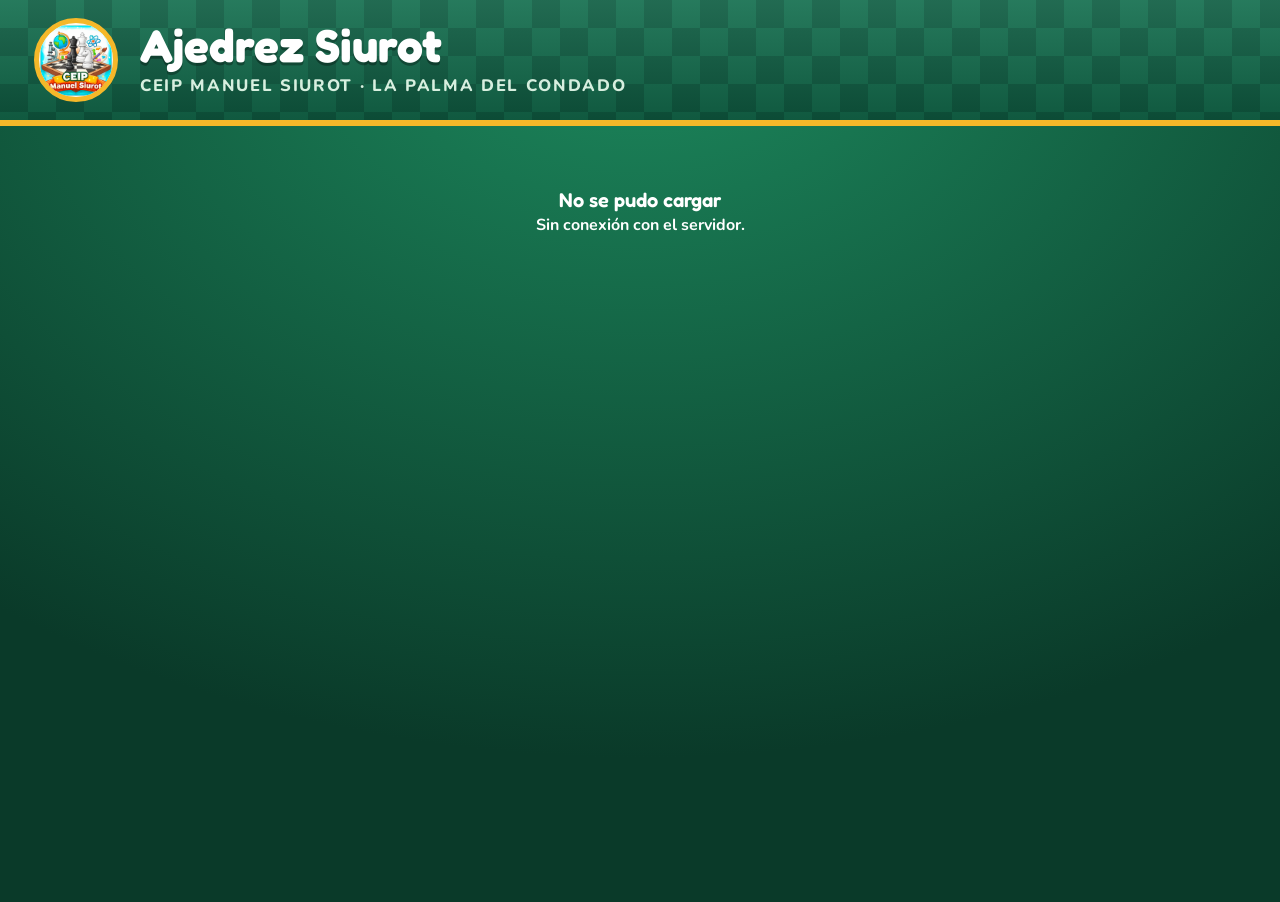
<file: pantalla.html>
<!DOCTYPE html>
<html lang="es">
<head>
<meta charset="UTF-8">
<meta name="viewport" content="width=device-width, initial-scale=1, viewport-fit=cover">
<title>Pantalla grande · Ajedrez Siurot</title>
<meta name="theme-color" content="#0f5a40">
<link rel="icon" type="image/png" href="iconos/favicon.png">
<link rel="stylesheet" href="estilo.css">
</head>
<body class="tv">

<header class="tv-cab">
  <img src="iconos/icon-192.png" alt="Logotipo del CEIP Manuel Siurot">
  <div>
    <h1 id="t-nombre">Ajedrez Siurot</h1>
    <p>CEIP Manuel Siurot · La Palma del Condado</p>
  </div>
  <div class="der" id="t-pills"></div>
</header>

<main class="tv-cuerpo" id="t-cuerpo"><div class="cargando" style="color:#fff">Cargando el torneo…</div></main>
<div class="tv-pie" id="t-pie"></div>

<script src="comun.js"></script>
<script>
(function () {
  'use strict';
  const S = Siurot, { $, esc, I } = S;
  const SEGUNDOS = 12;
  let db = null, paginas = [], idx = 0, timer = null;

  function calcular() {
    const por = S.jugadoresPorId(db), pg = [];
    const alto = window.innerHeight - 124 - 110;
    const colsM = innerWidth >= 1500 ? 4 : innerWidth >= 1000 ? 3 : innerWidth >= 700 ? 2 : 1;
    const filasM = Math.max(3, Math.floor(alto / 74));
    const colsC = innerWidth >= 1000 ? 2 : 1;
    const filasC = Math.max(4, Math.floor(alto / 56));
    const r = db.currentRound;
    if (db.started && !db.finished) {
      const ms = S.partidasRonda(db, r), tam = colsM * filasM, n = Math.max(1, Math.ceil(ms.length / tam));
      for (let i = 0; i < n; i++) { const it = ms.slice(i * tam, (i + 1) * tam), k = it.length;
      pg.push({ t: 'mesas', titulo: `Mesas · ronda ${r}${n > 1 ? ` (${i + 1}/${n})` : ''}`, cols: Math.min(colsM, k <= 6 ? 2 : k <= 12 ? 3 : 4), z: k <= 6 ? 1.6 : k <= 12 ? 1.25 : 1, items: it, por }); }
    }
    if (db.started) {
      const ord = S.ordenados(db), tam = colsC * filasC, n = Math.max(1, Math.ceil(ord.length / tam));
      for (let i = 0; i < n; i++) { const it = ord.slice(i * tam, (i + 1) * tam);
      pg.push({ t: 'clas', titulo: `${db.finished ? 'Clasificación final' : 'Clasificación'}${n > 1 ? ` (${i + 1}/${n})` : ''}`, cols: it.length <= 8 ? 1 : colsC, z: it.length <= 8 ? 1.5 : it.length <= 16 ? 1.2 : 1, items: it }); }
    }
    return pg;
  }

  function mesaTv(m, p) {
    if (m.player2Id < 0) return `<div class="tv-mesa mid"><div class="nmesa">${m.table}</div><div class="j b" style="background:#f3eedd">${esc(p[m.player1Id].name)} <small>· ${m.player2Id === -1 ? 'descansa' : 'ausente'}</small></div></div>`;
    const base = m.result.replace('F', '');
    const cb = base === '1-0' ? 'gana' : base === '0-1' ? 'pierde' : '', cn = base === '0-1' ? 'gana' : base === '1-0' ? 'pierde' : '';
    const med = base === '1/2-1/2' ? ' <small>½</small>' : '';
    return `<div class="tv-mesa"><div class="nmesa">${m.table}</div><div class="j b ${cb}">${esc(p[m.player1Id].name)}${med}</div><div class="j n ${cn}">${med}${esc(p[m.player2Id].name)}</div></div>`;
  }

  function pintarPagina() {
    const cuerpo = $('#t-cuerpo');
    if (!paginas.length) { cuerpo.innerHTML = '<div class="vacio" style="color:#fff"><b style="color:#fff">El torneo aún no ha empezado</b>Cuando salgan las primeras mesas aparecerán aquí.</div>'; return; }
    const pg = paginas[idx % paginas.length];
    let h = '';
    if (db.finished && pg.t === 'clas' && idx % paginas.length === 0) {
      const g = S.ordenados(db)[0];
      h += `<h2 class="tv-titulo" style="font-size:clamp(1.6rem,3vw,3rem)">¡Torneo terminado! Campeón o campeona: ${esc(g.name)} · ${S.pts(g.points)} pts</h2>`;
    } else h += `<h2 class="tv-titulo">${pg.titulo}</h2>`;
    if (pg.t === 'mesas') h += `<div class="tv-mesas" style="--cols:${pg.cols};--z:${pg.z}">${pg.items.map((m) => mesaTv(m, pg.por)).join('')}</div>`;
    else h += `<div class="tv-clas" style="--cols:${pg.cols};--z:${pg.z}">${pg.items.map((p) => `<div class="tv-fila ${p.pos <= 3 ? 'top' : ''}"><span class="pos num">${p.pos}</span><span class="n">${esc(p.name)}</span><span class="p num">${S.pts(p.points)}</span></div>`).join('')}</div>`;
    cuerpo.innerHTML = h;
    $('#t-pie').textContent = `Actualizado ${S.hace(db.updated || Date.now())} · toca la pantalla para cambiar de página`;
  }

  function cabecera() {
    $('#t-nombre').textContent = db.nombre;
    const r = db.currentRound;
    $('#t-pills').innerHTML = db.started ? `<span class="pill oro">Ronda ${r} de ${db.totalRondas}</span>${db.fechas[r] ? `<span class="pill">${I.cal} ${S.fecha(db.fechas[r])}</span>` : ''}` : '';
  }

  async function cargar() {
    try { db = await S.api.leer(); S.cache.guardar(db); }
    catch (e) { const c = S.cache.leer(); if (c && !db) db = c.db; if (!db) { $('#t-cuerpo').innerHTML = `<div class="vacio" style="color:#fff"><b style="color:#fff">No se pudo cargar</b>${esc(e.message)}</div>`; return; } }
    cabecera();
    paginas = calcular();
    pintarPagina();
  }

  function siguiente() { idx++; pintarPagina(); }
  document.addEventListener('click', () => { siguiente(); clearInterval(timer); timer = setInterval(siguiente, SEGUNDOS * 1000); });
  document.addEventListener('keydown', (e) => { if (e.key === 'ArrowRight' || e.key === ' ') siguiente(); if (e.key === 'ArrowLeft') { idx = Math.max(0, idx - 1); pintarPagina(); } });
  window.addEventListener('resize', () => { if (db) { paginas = calcular(); pintarPagina(); } });
  cargar();
  timer = setInterval(siguiente, SEGUNDOS * 1000);
  setInterval(cargar, 30000);
})();
</script>
</body>
</html>
</file>
<file: estilo.css>
/* Ajedrez Siurot · estilos compartidos (index, admin y pantalla)
   Mismo lenguaje visual que ajedrezsiurot.com: verde tablero, crema, filete dorado, botones con relieve. */

@font-face { font-family: "Fredoka"; font-weight: 600; font-style: normal; font-display: swap; src: url("fuentes/fredoka-latin-600-normal.woff2") format("woff2"); }
@font-face { font-family: "Fredoka"; font-weight: 700; font-style: normal; font-display: swap; src: url("fuentes/fredoka-latin-700-normal.woff2") format("woff2"); }
@font-face { font-family: "Nunito"; font-weight: 400; font-style: normal; font-display: swap; src: url("fuentes/nunito-latin-400-normal.woff2") format("woff2"); }
@font-face { font-family: "Nunito"; font-weight: 700; font-style: normal; font-display: swap; src: url("fuentes/nunito-latin-700-normal.woff2") format("woff2"); }
@font-face { font-family: "Nunito"; font-weight: 800; font-style: normal; font-display: swap; src: url("fuentes/nunito-latin-800-normal.woff2") format("woff2"); }

:root {
  --v0: #0a3a29;          /* verde más oscuro */
  --v1: #0f5a40;          /* verde cabecera */
  --v2: #167a54;
  --v3: #22a06b;          /* verde vivo */
  --menta: #a9d8b8;
  --menta-2: #d7efdf;
  --crema: #fffaf0;
  --crema-2: #f6eed6;
  --papel: #f8f1dc;
  --borde: #e6d8ac;
  --oro: #f5b829;
  --oro-2: #ffd45e;
  --oro-osc: #c88a0b;
  --tinta: #1d3a2e;
  --suave: #6c7b6f;
  --casilla-o: #769656;
  --casilla-c: #eeeed2;
  --ebano: #1b2a25;
  --ok: #1f9d68;
  --mal: #d84a3a;
  --radio: 20px;
  --titulo: "Fredoka", "Baloo 2", "Nunito", ui-rounded, "Trebuchet MS", system-ui, sans-serif;
  --fuente: "Nunito", "Avenir Next Rounded", ui-rounded, "Trebuchet MS", "Segoe UI", Roboto, system-ui, sans-serif;
}

* { box-sizing: border-box; -webkit-tap-highlight-color: transparent; }
html { -webkit-text-size-adjust: 100%; }
body {
  margin: 0; font-family: var(--fuente); font-weight: 700; font-size: 16px; line-height: 1.4;
  color: var(--tinta);
  background: repeating-conic-gradient(#f3ead0 0 25%, #f8f1dc 0 50%) 0 0 / 64px 64px fixed;
  padding-bottom: calc(84px + env(safe-area-inset-bottom));
  overflow-x: hidden;
}
body::before { /* pieza grande y suave de fondo */
  content: ""; position: fixed; right: -60px; bottom: 40px; width: 360px; height: 360px; pointer-events: none; z-index: 0; opacity: .5;
  background: url("data:image/svg+xml,%3Csvg xmlns='http://www.w3.org/2000/svg' viewBox='0 0 100 100'%3E%3Cpath fill='%2322a06b' fill-opacity='.14' d='M24 14H38V24H44V14H56V24H62V14H76V38L68 44V64L78 72V86H22V72L32 64V44L24 38Z'/%3E%3C/svg%3E") no-repeat center / contain;
}
body > * { position: relative; z-index: 1; }
button, input, textarea, select { font: inherit; color: inherit; }
button { cursor: pointer; }
h1, h2, h3 { font-family: var(--titulo); font-weight: 700; }
[hidden] { display: none !important; }
:focus-visible { outline: 3px solid var(--oro); outline-offset: 2px; border-radius: 8px; }
.sr { position: absolute; width: 1px; height: 1px; overflow: hidden; clip: rect(0 0 0 0); white-space: nowrap; }
.num { font-variant-numeric: tabular-nums; }

/* ---------- Cabecera ---------- */
.cab {
  background:
    linear-gradient(rgba(255, 255, 255, .10), rgba(0, 0, 0, .14)),
    repeating-conic-gradient(#0f5e43 0 25%, #146f4f 0 50%) 0 0 / 40px 40px;
  color: #fff; border-bottom: 4px solid var(--oro);
  padding: calc(10px + env(safe-area-inset-top)) 14px 10px;
  box-shadow: 0 4px 14px rgba(10, 58, 41, .28);
}
.cab-fila { display: flex; align-items: center; gap: 12px; max-width: 760px; margin: 0 auto; }
.cab img {
  width: 50px; height: 50px; border-radius: 50%; flex: none; background: var(--crema);
  border: 3px solid var(--oro); box-shadow: 0 0 0 3px rgba(245, 184, 41, .28), 0 3px 8px rgba(0, 0, 0, .3);
}
.cab h1 { margin: 0; font-size: 1.28rem; line-height: 1.05; letter-spacing: .005em; text-shadow: 0 2px 0 rgba(0, 0, 0, .28); }
.cab p { margin: 2px 0 0; font-size: .68rem; font-weight: 800; letter-spacing: .09em; text-transform: uppercase; color: var(--menta-2); }
.cab-acc { margin-left: auto; display: flex; gap: 8px; }
.contenido { max-width: 760px; margin: 0 auto; padding: 18px 14px 8px; }

.btn-ico {
  width: 42px; height: 42px; border-radius: 13px; border: 1px solid rgba(255, 255, 255, .22); display: grid; place-items: center;
  background: rgba(255, 255, 255, .13); color: #fff; padding: 0;
}
.btn-ico:active { transform: scale(.94); }
.btn-ico svg { width: 22px; height: 22px; fill: currentColor; }
.btn-ico[disabled] { opacity: .5; }

/* ---------- Tarjeta principal (hero) ---------- */
.hero {
  position: relative; overflow: hidden; border-radius: var(--radio); color: #fff; padding: 18px 18px 16px; margin: 0 0 16px;
  background: radial-gradient(120% 140% at 85% 0%, #2aa874 0%, transparent 55%), linear-gradient(135deg, #1b8a5e, #0f5a40);
  box-shadow: 0 5px 0 var(--v0), 0 14px 22px rgba(10, 58, 41, .22);
}
.hero::before { content: ""; position: absolute; inset: auto -10% -45% 30%; height: 90%; opacity: .35; pointer-events: none;
  background: repeating-conic-gradient(#0a3a29 0 25%, #22a06b 0 50%) 0 0 / 34px 34px; transform: perspective(300px) rotateX(58deg); }
.hero > * { position: relative; }
.hero h2 { margin: 0 0 2px; font-size: 1.55rem; line-height: 1.08; text-shadow: 0 2px 0 rgba(0, 0, 0, .25); max-width: 64%; min-height: 56px; }
.hero p { margin: 0 0 12px; color: var(--menta-2); font-weight: 700; }
.hero .escena { position: absolute; right: 10px; top: 12px; width: 118px; height: 75px; }
.hero .escena svg { width: 100%; height: 100%; }
.pills { display: flex; gap: 8px; flex-wrap: wrap; }
.pill {
  display: inline-flex; align-items: center; gap: 6px; padding: 5px 12px; border-radius: 99px; font-family: var(--titulo); font-weight: 600; font-size: .92rem;
  background: rgba(8, 48, 33, .45); border: 1px solid rgba(255, 255, 255, .2); color: #fff;
}
.pill svg { width: 16px; height: 16px; fill: var(--oro-2); }
.pill.oro { background: linear-gradient(var(--oro-2), var(--oro)); color: #4a3200; border-color: #c88a0b; }

.piezas { display: flex; gap: 6px; justify-content: space-between; }
.piezas svg { width: 34px; height: 34px; fill: var(--menta); }

/* ---------- Aviso ---------- */
.aviso {
  display: flex; gap: 12px; align-items: center; margin: 0 0 16px; padding: 13px 14px; border-radius: var(--radio);
  background: linear-gradient(135deg, #fff0b8, #ffd45e); border: 2px solid #e3a720; box-shadow: 0 4px 0 #c88a0b;
  color: #4a3200;
}
.aviso > svg { width: 36px; height: 36px; flex: none; fill: #7a4f00; padding: 6px; background: rgba(255, 255, 255, .55); border-radius: 12px; }
.aviso b { display: block; font-family: var(--titulo); font-size: 1.12rem; font-weight: 700; line-height: 1.15; }
.aviso span { display: block; font-weight: 700; }
.aviso.fin { background: linear-gradient(135deg, #ffe58a, #f5b829); }

/* ---------- Segmentos y chips ---------- */
.seg { display: flex; gap: 6px; padding: 5px; border-radius: 16px; background: var(--crema-2); border: 1px solid var(--borde); margin: 0 0 14px; overflow-x: auto; scrollbar-width: none; }
.seg::-webkit-scrollbar { display: none; }
.seg button { flex: 1 1 0; border: 0; background: transparent; padding: 9px 6px; border-radius: 12px; font-family: var(--titulo); font-weight: 600; font-size: .95rem; color: var(--suave); white-space: nowrap; }
.seg button[aria-pressed="true"] { background: linear-gradient(var(--v3), var(--v2)); color: #fff; box-shadow: 0 3px 0 var(--v0); }

/* ---------- Pasos de ronda ---------- */
.pasos { display: flex; align-items: flex-start; margin: 0 0 16px; padding: 6px 0 4px; overflow-x: auto; scrollbar-width: none; }
.pasos::-webkit-scrollbar { display: none; }
.paso { flex: 1 0 56px; display: flex; flex-direction: column; align-items: center; gap: 5px; background: none; border: 0; padding: 0; position: relative; color: var(--suave); }
.paso::before { content: ""; position: absolute; top: 20px; left: -50%; width: 100%; height: 5px; background: var(--borde); z-index: 0; border-radius: 3px; }
.paso:first-child::before { display: none; }
.paso.hecha::before, .paso.actual::before { background: var(--v2); }
.paso i {
  position: relative; z-index: 1; width: 42px; height: 42px; border-radius: 50%; display: grid; place-items: center;
  font-style: normal; font-family: var(--titulo); font-weight: 700; font-size: 1.1rem; background: var(--crema); border: 3px solid var(--borde); color: var(--suave);
}
.paso.hecha i { background: linear-gradient(var(--v3), var(--v2)); border-color: var(--v1); color: #fff; box-shadow: 0 3px 0 var(--v0); }
.paso.actual i { background: linear-gradient(var(--oro-2), var(--oro)); border-color: var(--oro-osc); color: #4a3200; box-shadow: 0 3px 0 var(--oro-osc); }
.paso.sel i { outline: 4px solid rgba(245, 184, 41, .55); outline-offset: 1px; }
.paso.futura { cursor: default; }
.paso.futura i { border-style: dashed; }
.paso small { font-size: .72rem; font-weight: 800; min-height: 1em; }
.paso.sel small { color: var(--tinta); }

/* ---------- Mesa: el tablero partido ---------- */
.lista-mesas { display: grid; gap: 16px; }
@media (min-width: 640px) { .lista-mesas { grid-template-columns: 1fr 1fr; } }
.mesa { position: relative; }
.mesa-cab { display: flex; align-items: center; justify-content: space-between; padding: 0 6px 5px; font-family: var(--titulo); font-weight: 600; font-size: 1rem; color: var(--v1); }
.mesa-cab em { font-style: normal; font-family: var(--fuente); font-weight: 800; font-size: .8rem; color: var(--suave); display: inline-flex; align-items: center; gap: 6px; }
.mesa.pend .mesa-cab em::before { content: ""; width: 8px; height: 8px; border-radius: 50%; background: var(--oro); animation: latido 1.6s ease-in-out infinite; }
@keyframes latido { 50% { opacity: .25; } }
.tablero {
  position: relative; display: grid; grid-template-columns: 1fr 1fr; border-radius: var(--radio); overflow: hidden;
  border: 3px solid var(--v0); background: var(--v0); box-shadow: 0 5px 0 #062a1d, 0 10px 18px rgba(10, 58, 41, .18); gap: 0;
}
.lado {
  border: 0; border-radius: 0; text-align: left; min-height: 108px; padding: 12px 12px 12px 14px; display: flex; flex-direction: column; gap: 4px;
  position: relative; transition: filter .2s, opacity .2s;
}
.lado.blancas { background: linear-gradient(#fffdf5, #f7efd3); color: var(--tinta); }
.lado.negras { background: linear-gradient(#27382f, #17231e); color: #f4efde; text-align: right; align-items: flex-end; }
.lado-top { display: flex; align-items: center; gap: 6px; font-size: .74rem; font-weight: 800; opacity: .85; }
.negras .lado-top { flex-direction: row-reverse; }
.chip { width: 14px; height: 14px; border-radius: 50%; display: inline-block; border: 2px solid var(--ebano); background: #fff; flex: none; }
.chip.n { background: var(--ebano); border-color: #cfd8d2; }
.negras .chip { border-color: #cfd8d2; }
.nombre { font-family: var(--titulo); font-size: 1.12rem; line-height: 1.12; font-weight: 600; overflow-wrap: anywhere; hyphens: auto; }
.lado-pts { margin-top: auto; font-size: .78rem; font-weight: 800; opacity: .7; }
.lado.gana { box-shadow: inset 0 0 0 4px var(--oro); }
.lado.gana .lado-top svg { width: 20px; height: 20px; fill: var(--oro); filter: drop-shadow(0 1px 0 rgba(0, 0, 0, .35)); }
.blancas.gana .lado-top svg { fill: #e09b00; }
.lado.pierde { filter: saturate(.3); opacity: .6; }
.lado .medio { font-family: var(--titulo); font-weight: 700; font-size: 1rem; opacity: 1; background: var(--oro); color: #4a3200; border-radius: 8px; padding: 0 6px; }
.lado .forf { font-size: .66rem; font-weight: 800; background: var(--mal); color: #fff; border-radius: 6px; padding: 1px 6px; }
.vs {
  position: absolute; left: 50%; top: 50%; width: 36px; height: 36px; transform: translate(-50%, -50%); border-radius: 50%;
  border: 3px solid var(--oro); background: repeating-conic-gradient(var(--casilla-o) 0 25%, var(--casilla-c) 0 50%) 0 0 / 16px 16px; z-index: 2;
  pointer-events: none; box-shadow: 0 2px 0 rgba(0, 0, 0, .3);
}
.mesa.mia .tablero { box-shadow: 0 0 0 4px var(--oro), 0 5px 0 4px var(--oro-osc); }
.mesa.mia .mesa-cab::after { content: "tu mesa"; background: linear-gradient(var(--oro-2), var(--oro)); color: #4a3200; border-radius: 99px; padding: 0 10px; font-size: .8rem; margin-left: 8px; box-shadow: 0 2px 0 var(--oro-osc); }
.mesa.mia .mesa-cab { justify-content: flex-start; }
.mesa.mia .mesa-cab em { margin-left: auto; }
.mesa-cab .mas { margin-left: auto; margin-right: 8px; background: var(--crema); border: 1px solid var(--borde); border-radius: 10px; width: 32px; height: 26px; font-weight: 800; line-height: 1; color: var(--v1); padding: 0; }

.descanso { grid-column: 1 / -1; background: repeating-linear-gradient(-45deg, #f3eedd 0 12px, var(--crema) 12px 24px); color: var(--tinta); display: flex; flex-direction: row; align-items: center; gap: 12px; padding: 14px; min-height: 0; text-align: left; border: 0; width: 100%; }
.descanso b { font-family: var(--titulo); font-weight: 600; font-size: 1.1rem; }
.descanso small { display: block; font-weight: 700; color: var(--suave); }
.descanso svg { width: 28px; height: 28px; flex: none; fill: var(--v2); }

.buscar { position: relative; margin: 0 0 16px; }
.buscar input { width: 100%; padding: 13px 16px 13px 48px; border-radius: 99px; border: 2px solid var(--borde); background: var(--crema); font-weight: 700; outline: none; box-shadow: inset 0 2px 0 rgba(0, 0, 0, .04); }
.buscar input:focus { border-color: var(--v3); }
.buscar svg { position: absolute; left: 16px; top: 50%; transform: translateY(-50%); width: 22px; height: 22px; fill: var(--v2); }

.mi-partida { background: linear-gradient(135deg, var(--v1), var(--v0)); color: #fff; border-radius: var(--radio); padding: 14px 16px; margin: 0 0 16px; border: 2px solid var(--oro); box-shadow: 0 4px 0 #062a1d; }
.mi-partida b { font-family: var(--titulo); font-size: 1.15rem; font-weight: 600; color: var(--oro-2); }
.mi-partida span { display: block; font-weight: 700; }

.hora-act { font-size: .8rem; font-weight: 700; color: var(--suave); margin: 14px 0 0; text-align: center; }
.vacio { text-align: center; padding: 38px 18px; color: var(--suave); }
.vacio svg { width: 64px; height: 64px; fill: var(--v3); margin-bottom: 8px; }
.vacio b { display: block; color: var(--tinta); font-family: var(--titulo); font-size: 1.25rem; font-weight: 600; }

/* ---------- Clasificación ---------- */
.podio { display: grid; grid-template-columns: 1fr 1.15fr 1fr; gap: 8px; align-items: end; margin: 6px 0 20px; }
.pod { display: flex; flex-direction: column; align-items: center; text-align: center; gap: 4px; padding: 0 2px; }
.pod .nom { font-family: var(--titulo); font-weight: 600; font-size: .98rem; line-height: 1.1; overflow-wrap: anywhere; min-height: 2.2em; display: flex; align-items: flex-end; }
.pod .pun { font-weight: 800; font-size: .85rem; color: var(--suave); }
.pod .bloque { width: 100%; border-radius: 14px 14px 0 0; display: grid; place-items: start center; padding-top: 8px; font-family: var(--titulo); font-weight: 700; font-size: 1.8rem; color: #3a2a00; border: 2px solid rgba(0, 0, 0, .12); border-bottom: 0; }
.pod.p1 .bloque { height: 116px; background: linear-gradient(var(--oro-2), #eca400); }
.pod.p2 .bloque { height: 86px; background: linear-gradient(#f2f5f4, #aebbb6); }
.pod.p3 .bloque { height: 64px; background: linear-gradient(#efbf92, #b8763f); }
.pod .corona { width: 36px; height: 36px; fill: #e09b00; }
.pod button { background: none; border: 0; padding: 0; display: flex; flex-direction: column; align-items: center; gap: 4px; width: 100%; }

.tarjeta { background: var(--crema); border: 1px solid var(--borde); border-radius: var(--radio); box-shadow: 0 3px 0 var(--borde); overflow: hidden; }
.tarjeta .th { display: flex; align-items: center; gap: 10px; padding: 10px 10px 6px; background: var(--crema-2); font-size: .76rem; color: var(--suave); font-weight: 800; }
.tarjeta .th .pos { font-family: var(--fuente); font-size: .76rem; color: var(--suave); }
.tarjeta .th .n { flex: 1; }
.tarjeta .th .p { min-width: 48px; text-align: right; font-size: .76rem; }
.tarjeta .th .b { min-width: 44px; text-align: right; }
.tarjeta .fila-j { border-top: 1px solid var(--borde); }
.tarjeta .fila-j:nth-child(-n+4) .pos { color: #b07800; }
.fila-j { display: flex; align-items: center; gap: 10px; width: 100%; background: none; border: 0; text-align: left; padding: 11px 10px; min-height: 54px; }
.pos { width: 30px; flex: none; text-align: center; font-family: var(--titulo); font-weight: 700; font-size: 1.1rem; color: var(--v1); }
.fila-j .n { flex: 1; font-weight: 800; overflow-wrap: anywhere; }
.fila-j .n small { display: block; font-weight: 700; color: var(--suave); font-size: .75rem; }
.fila-j .p { font-family: var(--titulo); font-weight: 700; font-size: 1.3rem; min-width: 48px; text-align: right; }
.fila-j .b { min-width: 44px; text-align: right; color: var(--suave); font-weight: 800; font-size: .9rem; }
.fila-j.yo { background: #fff0bd; box-shadow: inset 5px 0 0 var(--oro); }
.fila-j.ret { opacity: .5; }
.nota { font-size: .8rem; color: var(--suave); margin: 12px 4px 0; font-weight: 700; }

/* categorías */
.cat { margin: 0 0 16px; }
.cat h3 { margin: 0 0 8px; font-size: 1.15rem; color: var(--v1); display: flex; align-items: center; gap: 8px; }
.cat .mejor { display: flex; align-items: center; gap: 10px; background: linear-gradient(135deg, #fff0b8, #ffd45e); border: 2px solid #e3a720; border-radius: 14px; padding: 8px 12px; margin: 0 0 8px; color: #4a3200; box-shadow: 0 3px 0 #c88a0b; }
.cat .mejor svg { width: 26px; height: 26px; fill: #b07800; flex: none; }
.cat .mejor b { font-family: var(--titulo); font-weight: 600; }

/* cuadro cruzado */
.cx-wrap { overflow-x: auto; border-radius: var(--radio); border: 1px solid var(--borde); background: var(--crema); box-shadow: 0 3px 0 var(--borde); }
.cx { border-collapse: separate; border-spacing: 0; font-size: .85rem; min-width: 100%; }
.cx th, .cx td { padding: 5px 4px; text-align: center; border-bottom: 1px solid var(--borde); white-space: nowrap; }
.cx th { background: var(--crema-2); font-family: var(--titulo); font-weight: 600; color: var(--v1); position: sticky; top: 0; }
.cx .j { position: sticky; left: 0; text-align: left; background: var(--crema); min-width: 128px; max-width: 150px; overflow: hidden; text-overflow: ellipsis; font-weight: 800; padding-left: 8px; border-right: 1px solid var(--borde); z-index: 1; }
.cx th.j { background: var(--crema-2); z-index: 2; }
.cx .pn { width: 26px; font-family: var(--titulo); font-weight: 700; color: var(--v1); }
.cx .t { font-family: var(--titulo); font-weight: 700; font-size: 1rem; }
.cx td.g { min-width: 44px; }
.cx td.g b { display: block; font-family: var(--titulo); font-size: .98rem; font-weight: 600; line-height: 1; }
.cx td.g small { font-size: .66rem; font-weight: 800; }
.cx td.g.w { background: #d8f3e3; color: #12683f; }
.cx td.g.l { background: #fbe0dc; color: #a2352a; }
.cx td.g.d { background: #fff1c2; color: #7a5600; }
.cx td.g.o { background: #ece7d6; color: var(--suave); }

/* ---------- Jugadores ---------- */
.az { display: block; }
.az h3 { margin: 16px 0 2px; font-size: 1.05rem; color: var(--v1); }

/* ---------- Hoja inferior (ficha de jugador / diálogos) ---------- */
.capa { position: fixed; inset: 0; background: rgba(6, 36, 26, .6); z-index: 50; display: flex; align-items: flex-end; justify-content: center; backdrop-filter: blur(2px); }
.capa[hidden] { display: none; }
.hoja { background: var(--crema); width: 100%; max-width: 560px; max-height: 88vh; overflow: auto; border-radius: 26px 26px 0 0; border-top: 5px solid var(--oro); padding: 10px 18px calc(22px + env(safe-area-inset-bottom)); animation: sube .22s ease-out; }
@keyframes sube { from { transform: translateY(40px); opacity: .4; } to { transform: none; opacity: 1; } }
.hoja .asa { width: 44px; height: 5px; border-radius: 9px; background: var(--borde); margin: 0 auto 12px; }
.hoja h2 { margin: 0; font-size: 1.5rem; line-height: 1.1; color: var(--v1); }
.hoja .sub { color: var(--suave); font-weight: 700; margin: 2px 0 12px; }
.datos { display: grid; grid-template-columns: repeat(3, 1fr); gap: 8px; margin: 0 0 8px; }
.datos div { background: linear-gradient(135deg, var(--v2), var(--v1)); color: #fff; border-radius: 14px; padding: 8px 4px; text-align: center; box-shadow: 0 3px 0 var(--v0); }
.datos b { display: block; font-family: var(--titulo); font-size: 1.55rem; font-weight: 700; }
.datos span { font-size: .75rem; font-weight: 800; color: var(--menta-2); }
.desemp { margin: 0 0 12px; font-size: .85rem; color: var(--suave); display: flex; gap: 12px; flex-wrap: wrap; }
.desemp b { color: var(--tinta); }
.hist { list-style: none; margin: 0 0 14px; padding: 0; }
.hist li { display: flex; align-items: center; gap: 10px; padding: 9px 0; border-top: 1px solid var(--borde); }
.hist .r { width: 32px; font-family: var(--titulo); font-weight: 700; color: var(--v1); }
.hist .v { flex: 1; font-weight: 800; overflow-wrap: anywhere; }
.hist .res { font-weight: 800; font-size: .82rem; border-radius: 99px; padding: 2px 10px; background: var(--crema-2); }
.res.g { background: #d8f3e3; color: #12683f; }
.res.p { background: #fbe0dc; color: #a2352a; }
.res.t { background: #fff1c2; color: #7a5600; }
.res.d { background: #ece7d6; color: var(--suave); }
.colores { display: flex; gap: 6px; flex-wrap: wrap; margin: 0 0 14px; }

/* ---------- Botones (con relieve, como en la web) ---------- */
.btn { display: inline-flex; align-items: center; justify-content: center; gap: 8px; width: 100%; border: 0; border-radius: 16px; padding: 13px 18px; font-family: var(--titulo); font-weight: 600; font-size: 1.05rem; background: linear-gradient(var(--v3), var(--v2)); color: #fff; min-height: 52px; box-shadow: 0 5px 0 var(--v0); }
.btn:active { transform: translateY(4px); box-shadow: 0 1px 0 var(--v0); }
.btn.sec { background: var(--crema); color: var(--v1); border: 2px solid var(--borde); box-shadow: 0 4px 0 var(--borde); }
.btn.sec:active { box-shadow: 0 1px 0 var(--borde); }
.btn.cinta { background: linear-gradient(var(--oro-2), var(--oro)); color: #4a3200; box-shadow: 0 5px 0 var(--oro-osc); }
.btn.cinta:active { box-shadow: 0 1px 0 var(--oro-osc); }
.btn.mal { background: linear-gradient(#ec6a58, var(--mal)); box-shadow: 0 5px 0 #8f2a1f; }
.btn[disabled] { background: #d9dccd; color: #8b9487; box-shadow: 0 4px 0 #c3c6b6; cursor: not-allowed; }
.btn svg { width: 20px; height: 20px; fill: currentColor; }
.btn.peq { min-height: 42px; padding: 8px 14px; font-size: .95rem; border-radius: 13px; width: auto; }
.btns { display: grid; gap: 12px; margin: 14px 0 0; }
.btns.dos { grid-template-columns: 1fr 1fr; }

/* ---------- Formularios y panel de gestión ---------- */
.campo { width: 100%; padding: 13px 14px; border-radius: 14px; border: 2px solid var(--borde); background: #fff; font-weight: 700; outline: none; }
.campo:focus { border-color: var(--v3); }
textarea.campo { min-height: 130px; resize: vertical; font-weight: 600; }
.etq { display: block; font-weight: 800; font-size: .92rem; margin: 12px 0 4px; color: var(--v1); }
.ayuda { font-size: .85rem; color: var(--suave); margin: 4px 0 0; font-weight: 700; }
.error-txt { color: var(--mal); font-weight: 800; min-height: 1.4em; margin: 8px 0 0; }
.clave { position: relative; }
.clave .campo { padding-right: 56px; }
.clave .btn-ico { position: absolute; right: 4px; top: 50%; transform: translateY(-50%); background: transparent; border-color: transparent; color: var(--v2); }
.vs-btn {
  position: absolute; left: 50%; top: 50%; transform: translate(-50%, -50%); z-index: 3; width: 48px; height: 48px; border-radius: 50%;
  border: 3px solid var(--oro-osc); background: linear-gradient(var(--oro-2), var(--oro)); color: #4a3200; font-family: var(--titulo); font-weight: 700; font-size: 1.2rem; padding: 0; box-shadow: 0 3px 0 rgba(0, 0, 0, .3);
}
.vs-btn[aria-pressed="true"] { background: linear-gradient(#ffffff, #f2e6bd); outline: 3px solid var(--oro); }
.mesa .lado[data-act="res"] { cursor: pointer; }
.fila-ronda { display: flex; align-items: center; gap: 10px; padding: 8px 0; border-top: 1px solid var(--borde); }
.fila-ronda b { width: 78px; font-family: var(--titulo); font-weight: 600; }
.fila-ronda .campo { padding: 9px 10px; }
.paso-num { display: flex; align-items: center; gap: 14px; justify-content: center; margin: 8px 0; }
.paso-num button { width: 52px; height: 52px; border-radius: 50%; border: 0; background: linear-gradient(var(--v3), var(--v2)); color: #fff; font-family: var(--titulo); font-size: 1.7rem; font-weight: 700; box-shadow: 0 4px 0 var(--v0); }
.paso-num button[disabled] { background: #d9dccd; box-shadow: 0 4px 0 #c3c6b6; }
.paso-num b { font-family: var(--titulo); font-size: 2.2rem; min-width: 48px; text-align: center; }
.opciones { display: grid; gap: 8px; margin: 10px 0 0; }
.opcion { display: flex; align-items: center; gap: 12px; text-align: left; width: 100%; padding: 10px 12px; border-radius: 14px; border: 2px solid var(--borde); background: #fff; }
.opcion[aria-pressed="true"] { border-color: var(--v3); background: var(--menta-2); box-shadow: 0 3px 0 var(--v2); }
.opcion b { font-family: var(--titulo); font-weight: 600; font-size: 1.1rem; min-width: 34px; text-align: center; color: var(--v1); }
.opcion span { flex: 1; font-weight: 700; font-size: .9rem; }
.opcion small { display: block; color: var(--suave); font-weight: 700; }
.barra-gen {
  position: fixed; left: 0; right: 0; bottom: calc(66px + env(safe-area-inset-bottom)); z-index: 35; background: var(--crema);
  border-top: 3px solid var(--oro); padding: 10px 16px; box-shadow: 0 -6px 16px rgba(10, 58, 41, .14);
}
.barra-gen > div { max-width: 760px; margin: 0 auto; }
.progreso { height: 10px; background: var(--borde); border-radius: 9px; overflow: hidden; margin: 0 0 8px; }
.progreso i { display: block; height: 100%; background: linear-gradient(90deg, var(--v3), var(--oro)); transition: width .3s; }
.barra-gen p { margin: 0 0 8px; font-weight: 800; font-size: .9rem; }
.barra-gen .btn { min-height: 46px; }
body.admin { padding-bottom: calc(160px + env(safe-area-inset-bottom)); }
body.admin.sin-barra { padding-bottom: calc(90px + env(safe-area-inset-bottom)); }
.enlace { background: none; border: 0; color: var(--v2); font-weight: 800; text-decoration: underline; padding: 8px 0; }

/* ---------- Paneles / ayuda ---------- */
.panel { background: var(--crema); border-radius: var(--radio); padding: 16px; margin: 0 0 14px; border: 1px solid var(--borde); box-shadow: 0 3px 0 var(--borde); }
.panel h2 { margin: 0 0 8px; font-size: 1.2rem; color: var(--v1); }
.panel p, .panel li { margin: 6px 0; }
.panel ul { padding-left: 20px; margin: 6px 0; }
.leyenda { display: flex; align-items: center; gap: 8px; margin: 8px 0; font-weight: 700; }
details.panel summary { cursor: pointer; list-style: none; font-family: var(--titulo); font-weight: 700; font-size: 1.15rem; color: var(--v1); display: flex; align-items: center; justify-content: space-between; }
details.panel summary::-webkit-details-marker { display: none; }
details.panel summary::after { content: "+"; width: 28px; height: 28px; border-radius: 50%; background: var(--menta-2); display: grid; place-items: center; color: var(--v1); }
details.panel[open] summary::after { content: "–"; }
details.panel[open] summary { margin-bottom: 8px; }
.lista-hist { list-style: none; padding: 0; margin: 8px 0 0; }
.lista-hist li { margin: 0; }
.lista-hist a { display: flex; align-items: center; gap: 10px; padding: 10px 2px; border-top: 1px solid var(--borde); text-decoration: none; color: inherit; }
.lista-hist a b { font-family: var(--titulo); font-weight: 600; }
.lista-hist a small { display: block; color: var(--suave); font-weight: 700; }
.lista-hist svg { width: 22px; height: 22px; fill: var(--oro-osc); flex: none; }

/* ---------- Barra inferior ---------- */
.nav {
  position: fixed; left: 0; right: 0; bottom: 0; z-index: 40; display: flex; padding-bottom: env(safe-area-inset-bottom);
  background: linear-gradient(rgba(255, 255, 255, .08), rgba(0, 0, 0, .18)), repeating-conic-gradient(#0f5e43 0 25%, #146f4f 0 50%) 0 0 / 40px 40px;
  border-top: 4px solid var(--oro); box-shadow: 0 -6px 16px rgba(10, 58, 41, .25);
}
.nav button { flex: 1; background: none; border: 0; padding: 8px 2px 8px; display: flex; flex-direction: column; align-items: center; gap: 2px; font-family: var(--titulo); font-size: .8rem; font-weight: 600; color: var(--menta); min-height: 62px; }
.nav svg { width: 26px; height: 26px; fill: currentColor; }
.nav button[aria-current="page"] { color: var(--oro-2); background: rgba(0, 0, 0, .22); box-shadow: inset 0 -4px 0 var(--oro); }
@media (min-width: 760px) {
  .nav { max-width: 620px; margin: 0 auto; bottom: 14px; border: 3px solid var(--oro); border-radius: 22px; overflow: hidden; }
  .barra-gen { bottom: 94px; }
}

/* ---------- Avisos emergentes ---------- */
.toast { position: fixed; left: 50%; bottom: calc(92px + env(safe-area-inset-bottom)); transform: translateX(-50%); z-index: 90; max-width: min(92vw, 460px); background: var(--v0); color: #fff; border-radius: 16px; padding: 12px 18px; font-family: var(--titulo); font-weight: 600; box-shadow: 0 8px 24px rgba(0, 0, 0, .3); border: 2px solid var(--oro); animation: sube .2s ease-out; }
.toast.mal { background: var(--mal); border-color: #fff; }
.toast.ok { background: var(--v2); }

/* ---------- Diagnóstico ---------- */
.diag { position: fixed; inset: 0; z-index: 100; background: #fff; overflow: auto; padding: 18px; font-family: ui-monospace, Consolas, monospace; font-size: .9rem; }
.diag h2 { font-family: var(--titulo); margin: 0 0 10px; }
.diag div { padding: 6px 0; border-bottom: 1px solid var(--borde); overflow-wrap: anywhere; }
.diag .si { color: var(--ok); font-weight: 900; }
.diag .no { color: var(--mal); font-weight: 900; }

/* ---------- Cargando ---------- */
.cargando { text-align: center; padding: 50px 0; color: var(--suave); font-family: var(--titulo); font-weight: 600; }
.peon { width: 44px; height: 44px; fill: var(--v2); animation: salta .8s ease-in-out infinite alternate; }
@keyframes salta { to { transform: translateY(-10px); } }
.confeti { position: fixed; inset: 0; pointer-events: none; z-index: 30; overflow: hidden; }
.confeti i { position: absolute; top: -12px; width: 9px; height: 14px; border-radius: 2px; animation: cae linear forwards; }
@keyframes cae { to { transform: translateY(105vh) rotate(540deg); } }

@media (prefers-reduced-motion: reduce) {
  *, *::before, *::after { animation: none !important; transition: none !important; }
}

/* ---------- Pantalla grande (pantalla.html) ---------- */
body.tv { padding: 0; background: radial-gradient(120% 120% at 50% 0%, #1d8a5e, #0a3a29 70%); color: #fff; min-height: 100vh; overflow: hidden; }
body.tv::before { display: none; }
.tv-cab { display: flex; align-items: center; gap: 22px; padding: 18px 34px; background: linear-gradient(rgba(255,255,255,.08), rgba(0,0,0,.2)), repeating-conic-gradient(#0f5e43 0 25%, #146f4f 0 50%) 0 0 / 56px 56px; border-bottom: 6px solid var(--oro); }
.tv-cab img { width: 84px; height: 84px; border-radius: 50%; background: var(--crema); border: 5px solid var(--oro); }
.tv-cab h1 { margin: 0; font-size: clamp(1.8rem, 3.6vw, 3.4rem); text-shadow: 0 3px 0 rgba(0,0,0,.3); line-height: 1; }
.tv-cab p { margin: 6px 0 0; color: var(--menta-2); font-weight: 800; letter-spacing: .1em; text-transform: uppercase; font-size: clamp(.8rem, 1.3vw, 1.2rem); }
.tv-cab .pill { font-size: clamp(1rem, 2vw, 1.9rem); padding: 8px 22px; }
.tv-cab .der { margin-left: auto; display: flex; gap: 12px; align-items: center; }
.tv-cuerpo { padding: 22px 34px; height: calc(100vh - 124px); overflow: hidden; }
.tv-mesas { display: grid; gap: 16px; grid-template-columns: repeat(var(--cols, 3), 1fr); align-content: start; }
.tv-mesa { display: grid; grid-template-columns: calc(46px * var(--z, 1)) 1fr 1fr; align-items: stretch; border-radius: 16px; overflow: hidden; border: 3px solid #062a1d; background: #062a1d; }
.tv-mesa .nmesa { display: grid; place-items: center; background: linear-gradient(var(--oro-2), var(--oro)); color: #4a3200; font-family: var(--titulo); font-weight: 700; font-size: calc(clamp(1.1rem, 1.9vw, 1.9rem) * var(--z, 1)); }
.tv-mesa .j { padding: 8px 12px; font-family: var(--titulo); font-weight: 600; font-size: calc(clamp(.95rem, 1.6vw, 1.6rem) * var(--z, 1)); line-height: 1.05; display: flex; align-items: center; gap: 8px; min-height: calc(58px * var(--z, 1)); }
.tv-mesa .j.b { background: #fffdf5; color: var(--tinta); }
.tv-mesa .j.n { background: #1b2a25; color: #f4efde; justify-content: flex-end; text-align: right; }
.tv-mesa .j.gana { box-shadow: inset 0 0 0 4px var(--oro); }
.tv-mesa .j.pierde { opacity: .55; }
.tv-mesa.mid { grid-template-columns: calc(46px * var(--z, 1)) 1fr; }
.tv-clas { display: grid; grid-template-columns: repeat(var(--cols, 2), 1fr); gap: 0 28px; align-content: start; }
.tv-fila { display: flex; align-items: center; gap: 14px; padding: 7px 14px; border-radius: 14px; font-family: var(--titulo); font-weight: 600; font-size: calc(clamp(1rem, 1.7vw, 1.7rem) * var(--z, 1)); background: rgba(255,255,255,.07); margin: 0 0 7px; }
.tv-fila .pos { width: 52px; color: var(--oro-2); font-size: 1.15em; }
.tv-fila .n { flex: 1; font-weight: 600; }
.tv-fila .p { font-weight: 700; font-size: 1.15em; }
.tv-fila.top { background: linear-gradient(90deg, rgba(245,184,41,.3), rgba(255,255,255,.07)); }
.tv-pie { position: fixed; left: 0; right: 0; bottom: 0; padding: 8px 34px; text-align: right; color: var(--menta); font-weight: 700; font-size: .95rem; }
.tv-titulo { font-family: var(--titulo); font-size: clamp(1.4rem, 2.4vw, 2.4rem); margin: 0 0 14px; color: var(--oro-2); }

/* ---------- Impresión ---------- */
#zona-imprimir { display: none; }
@media print {
  body { background: #fff; padding: 0; }
  body::before { display: none; }
  body > *:not(#zona-imprimir) { display: none !important; }
  #zona-imprimir { display: block !important; color: #000; font-family: var(--fuente); }
  #zona-imprimir h1 { font-size: 24pt; margin: 0 0 4pt; }
  #zona-imprimir h2 { font-size: 14pt; margin: 0 0 14pt; font-weight: 700; }
  #zona-imprimir table { width: 100%; border-collapse: collapse; font-size: 13pt; }
  #zona-imprimir th, #zona-imprimir td { border: 1.5px solid #000; padding: 7pt 8pt; text-align: left; }
  #zona-imprimir th { background: #ddd; }
  #zona-imprimir td.c { text-align: center; width: 90pt; }
  #zona-imprimir tr { break-inside: avoid; }
}

/* Lista de jugadores apuntados (antes de crear el torneo) */
.cat-insc { margin: 14px 0 2px; font-family: var(--titulo); font-weight: 700; font-size: 1.05rem; color: var(--v1); }
.lista-insc { list-style: none; margin: 0; padding: 0; }
.lista-insc li { display: flex; align-items: center; justify-content: space-between; gap: 8px; padding: 2px 2px 2px 4px; border-top: 1px solid var(--borde); font-weight: 700; }
.lista-insc li span { overflow-wrap: anywhere; }
.lista-insc .quitar { flex: none; width: 44px; height: 44px; border: 0; background: none; color: #b03a2e; font-size: 1.6rem; line-height: 1; cursor: pointer; }
</file>
